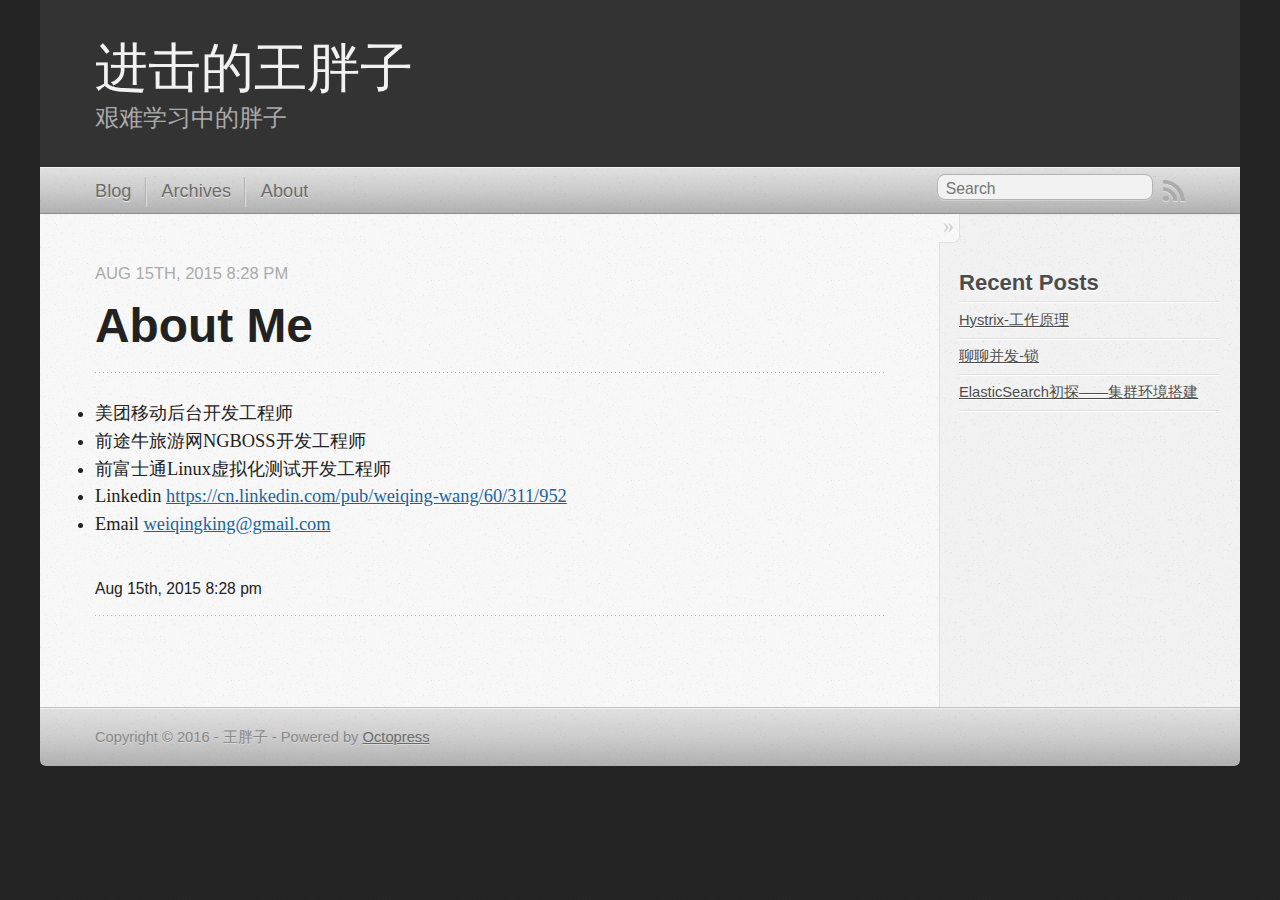
<file: about-me/index.html>
<!DOCTYPE html>
<!--[if IEMobile 7 ]><html class="no-js iem7"><![endif]-->
<!--[if lt IE 9]><html class="no-js lte-ie8"><![endif]-->
<!--[if (gt IE 8)|(gt IEMobile 7)|!(IEMobile)|!(IE)]><!--><html class="no-js" lang="en"><!--<![endif]-->
<head>
  <meta charset="utf-8">
  <title>About Me - 进击的王胖子</title>
  <meta name="author" content="王胖子">

  
  <meta name="description" content="About Me Aug 15th, 2015 8:28 pm 美团移动后台开发工程师
前途牛旅游网NGBOSS开发工程师
前富士通Linux虚拟化测试开发工程师
Linkedin https://cn.linkedin.com/pub/weiqing-wang/60/311/952
Email &hellip;">
  

  <!-- http://t.co/dKP3o1e -->
  <meta name="HandheldFriendly" content="True">
  <meta name="MobileOptimized" content="320">
  <meta name="viewport" content="width=device-width, initial-scale=1">

  
  <link rel="canonical" href="http://wangweiqing.github.io/about-me/">
  <link href="/favicon.png" rel="icon">
  <link href="/stylesheets/screen.css" media="screen, projection" rel="stylesheet" type="text/css">
  <link href="/atom.xml" rel="alternate" title="进击的王胖子" type="application/atom+xml">
  <script src="/javascripts/modernizr-2.0.js"></script>
  <!-- <script src="//ajax.googleapis.com/ajax/libs/jquery/1.9.1/jquery.min.js"></script> -->
  <script src="http://cdn.staticfile.org/jquery/1.9.1/jquery.min.js"></script>
  <script>!window.jQuery && document.write(unescape('%3Cscript src="/javascripts/libs/jquery.min.js"%3E%3C/script%3E'))</script>
  <script src="/javascripts/octopress.js" type="text/javascript"></script>
  <!--Fonts from Google"s Web font directory at http://google.com/webfonts -->
<!-- <link href="//fonts.googleapis.com/css?family=PT+Serif:regular,italic,bold,bolditalic" rel="stylesheet" type="text/css"> -->
<!-- <link href="//fonts.googleapis.com/css?family=PT+Sans:regular,italic,bold,bolditalic" rel="stylesheet" type="text/css"> -->

  

</head>

<body   >
  <header role="banner"><hgroup>
  <h1><a href="/">进击的王胖子</a></h1>
  
    <h2>艰难学习中的胖子</h2>
  
</hgroup>

</header>
  <nav role="navigation"><ul class="subscription" data-subscription="rss">
  <li><a href="/atom.xml" rel="subscribe-rss" title="subscribe via RSS">RSS</a></li>
  
</ul>
  
<form action="https://www.google.com/search" method="get">
  <fieldset role="search">
    <input type="hidden" name="sitesearch" value="wangweiqing.github.io">
    <input class="search" type="text" name="q" results="0" placeholder="Search"/>
  </fieldset>
</form>
  
<ul class="main-navigation">
  <li><a href="/">Blog</a></li>
  <li><a href="/blog/archives">Archives</a></li>
  <li><a href="/about-me">About</a></li>
</ul>

</nav>
  <div id="main">
    <div id="content">
      <div>
<article role="article">
  
  <header>
    <h1 class="entry-title">About Me</h1>
    <p class="meta">




<time class='entry-date' datetime='2015-08-15T20:28:00+08:00'><span class='date'><span class='date-month'>Aug</span> <span class='date-day'>15</span><span class='date-suffix'>th</span>, <span class='date-year'>2015</span></span> <span class='time'>8:28 pm</span></time></p>
  </header>
  
  <ul>
<li>美团移动后台开发工程师</li>
<li>前途牛旅游网NGBOSS开发工程师</li>
<li>前富士通Linux虚拟化测试开发工程师</li>
<li>Linkedin <a href="https://cn.linkedin.com/pub/weiqing-wang/60/311/952">https://cn.linkedin.com/pub/weiqing-wang/60/311/952</a></li>
<li>Email <a href="&#109;&#x61;&#105;&#108;&#x74;&#111;&#58;&#119;&#x65;&#105;&#113;&#105;&#110;&#103;&#107;&#x69;&#x6e;&#103;&#x40;&#103;&#x6d;&#97;&#105;&#108;&#x2e;&#x63;&#x6f;&#x6d;">&#x77;&#101;&#x69;&#x71;&#x69;&#x6e;&#x67;&#107;&#x69;&#110;&#x67;&#x40;&#103;&#x6d;&#x61;&#105;&#x6c;&#x2e;&#x63;&#111;&#x6d;</a></li>
</ul>


  
    <footer>
      <p class="meta">
        
        




<time class='entry-date' datetime='2015-08-15T20:28:00+08:00'><span class='date'><span class='date-month'>Aug</span> <span class='date-day'>15</span><span class='date-suffix'>th</span>, <span class='date-year'>2015</span></span> <span class='time'>8:28 pm</span></time>
        
      </p>
      
        <div class="sharing">
  
  
  
</div>

      
    </footer>
  
</article>

</div>

<aside class="sidebar">
  
    <section>
  <h1>Recent Posts</h1>
  <ul id="recent_posts">
    
      <li class="post">
        <a href="/blog/2016/06/20/hystrix-gong-zuo-yuan-li/">Hystrix-工作原理</a>
      </li>
    
      <li class="post">
        <a href="/blog/2016/05/09/liao-liao-bing-fa-suo/">聊聊并发-锁</a>
      </li>
    
      <li class="post">
        <a href="/blog/2015/12/13/elasticsearchchu-tan-ji-qun-huan-jing-da-jian/">ElasticSearch初探——集群环境搭建</a>
      </li>
    
  </ul>
</section>





  
</aside>


    </div>
  </div>
  <footer role="contentinfo"><p>
  Copyright &copy; 2016 - 王胖子 -
  <span class="credit">Powered by <a href="http://octopress.org">Octopress</a></span>
</p>

</footer>
  











</body>
</html>
</file>
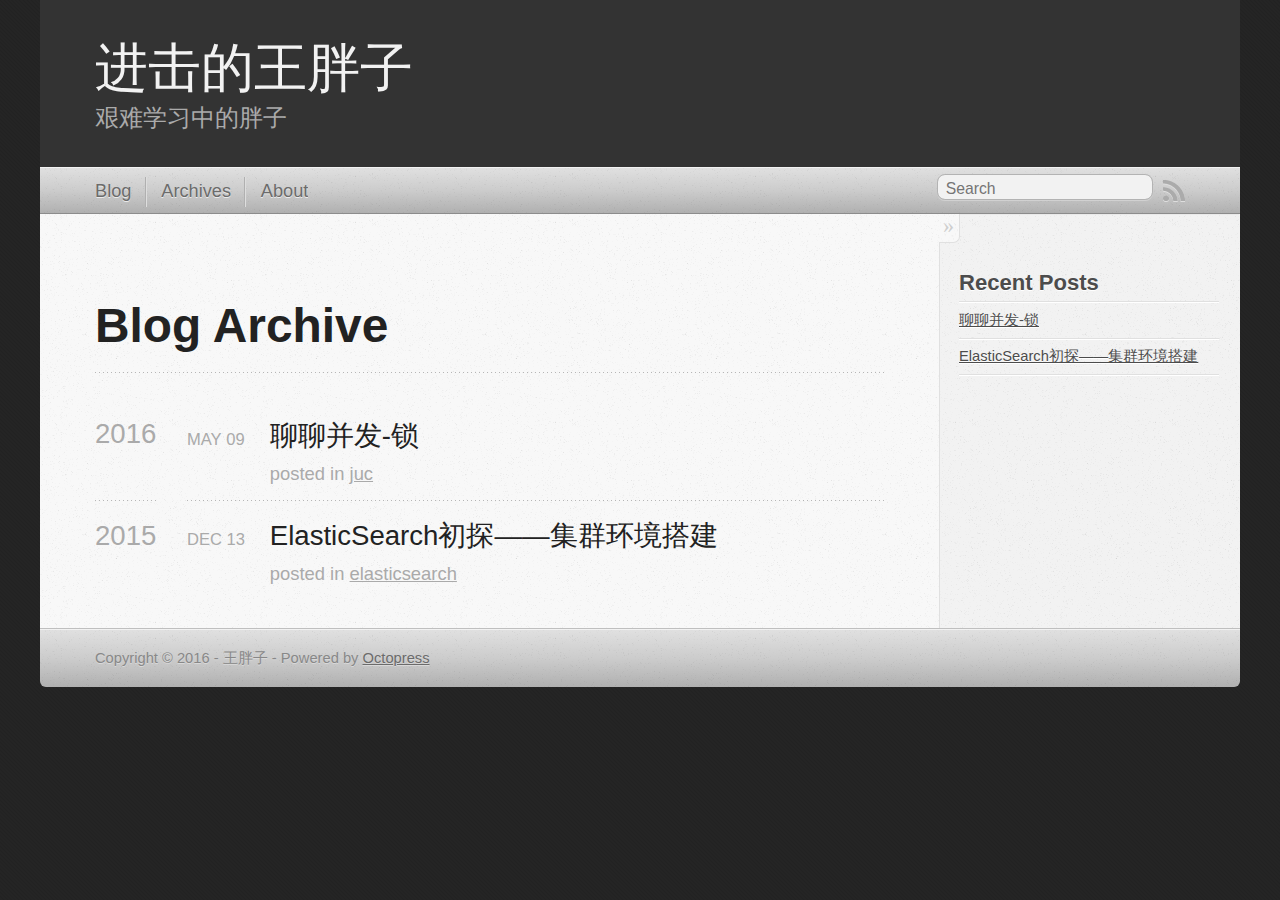
<file: blog/archives/index.html>
<!DOCTYPE html>
<!--[if IEMobile 7 ]><html class="no-js iem7"><![endif]-->
<!--[if lt IE 9]><html class="no-js lte-ie8"><![endif]-->
<!--[if (gt IE 8)|(gt IEMobile 7)|!(IEMobile)|!(IE)]><!--><html class="no-js" lang="en"><!--<![endif]-->
<head>
  <meta charset="utf-8">
  <title>Blog Archive - 进击的王胖子</title>
  <meta name="author" content="王胖子">

  
  <meta name="description" content="Blog Archive 2016 聊聊并发-锁
May 09 2016 posted in juc 2015 ElasticSearch初探——集群环境搭建
Dec 13 2015 posted in elasticsearch Recent Posts 聊聊并发-锁 &hellip;">
  

  <!-- http://t.co/dKP3o1e -->
  <meta name="HandheldFriendly" content="True">
  <meta name="MobileOptimized" content="320">
  <meta name="viewport" content="width=device-width, initial-scale=1">

  
  <link rel="canonical" href="http://wangweiqing.github.io/blog/archives/">
  <link href="/favicon.png" rel="icon">
  <link href="/stylesheets/screen.css" media="screen, projection" rel="stylesheet" type="text/css">
  <link href="/atom.xml" rel="alternate" title="进击的王胖子" type="application/atom+xml">
  <script src="/javascripts/modernizr-2.0.js"></script>
  <!-- <script src="//ajax.googleapis.com/ajax/libs/jquery/1.9.1/jquery.min.js"></script> -->
  <script src="http://cdn.staticfile.org/jquery/1.9.1/jquery.min.js"></script>
  <script>!window.jQuery && document.write(unescape('%3Cscript src="/javascripts/libs/jquery.min.js"%3E%3C/script%3E'))</script>
  <script src="/javascripts/octopress.js" type="text/javascript"></script>
  <!--Fonts from Google"s Web font directory at http://google.com/webfonts -->
<!-- <link href="//fonts.googleapis.com/css?family=PT+Serif:regular,italic,bold,bolditalic" rel="stylesheet" type="text/css"> -->
<!-- <link href="//fonts.googleapis.com/css?family=PT+Sans:regular,italic,bold,bolditalic" rel="stylesheet" type="text/css"> -->

  

</head>

<body   >
  <header role="banner"><hgroup>
  <h1><a href="/">进击的王胖子</a></h1>
  
    <h2>艰难学习中的胖子</h2>
  
</hgroup>

</header>
  <nav role="navigation"><ul class="subscription" data-subscription="rss">
  <li><a href="/atom.xml" rel="subscribe-rss" title="subscribe via RSS">RSS</a></li>
  
</ul>
  
<form action="https://www.google.com/search" method="get">
  <fieldset role="search">
    <input type="hidden" name="sitesearch" value="wangweiqing.github.io">
    <input class="search" type="text" name="q" results="0" placeholder="Search"/>
  </fieldset>
</form>
  
<ul class="main-navigation">
  <li><a href="/">Blog</a></li>
  <li><a href="/blog/archives">Archives</a></li>
  <li><a href="/about-me">About</a></li>
</ul>

</nav>
  <div id="main">
    <div id="content">
      <div>
<article role="article">
  
  <header>
    <h1 class="entry-title">Blog Archive</h1>
    
  </header>
  
  <div id="blog-archives">



  
  <h2>2016</h2>

<article>
  
<h1><a href="/blog/2016/05/09/liao-liao-bing-fa-suo/">聊聊并发-锁</a></h1>
<time datetime="2016-05-09T21:48:19+08:00" pubdate><span class='month'>May</span> <span class='day'>09</span> <span class='year'>2016</span></time>

<footer>
  <span class="categories">posted in <a class='category' href='/blog/categories/juc/'>juc</a></span>
</footer>


</article>



  
  <h2>2015</h2>

<article>
  
<h1><a href="/blog/2015/12/13/elasticsearchchu-tan-ji-qun-huan-jing-da-jian/">ElasticSearch初探——集群环境搭建</a></h1>
<time datetime="2015-12-13T01:26:25+08:00" pubdate><span class='month'>Dec</span> <span class='day'>13</span> <span class='year'>2015</span></time>

<footer>
  <span class="categories">posted in <a class='category' href='/blog/categories/elasticsearch/'>elasticsearch</a></span>
</footer>


</article>

</div>

  
</article>

</div>

<aside class="sidebar">
  
    <section>
  <h1>Recent Posts</h1>
  <ul id="recent_posts">
    
      <li class="post">
        <a href="/blog/2016/05/09/liao-liao-bing-fa-suo/">聊聊并发-锁</a>
      </li>
    
      <li class="post">
        <a href="/blog/2015/12/13/elasticsearchchu-tan-ji-qun-huan-jing-da-jian/">ElasticSearch初探——集群环境搭建</a>
      </li>
    
  </ul>
</section>





  
</aside>


    </div>
  </div>
  <footer role="contentinfo"><p>
  Copyright &copy; 2016 - 王胖子 -
  <span class="credit">Powered by <a href="http://octopress.org">Octopress</a></span>
</p>

</footer>
  











</body>
</html>
</file>
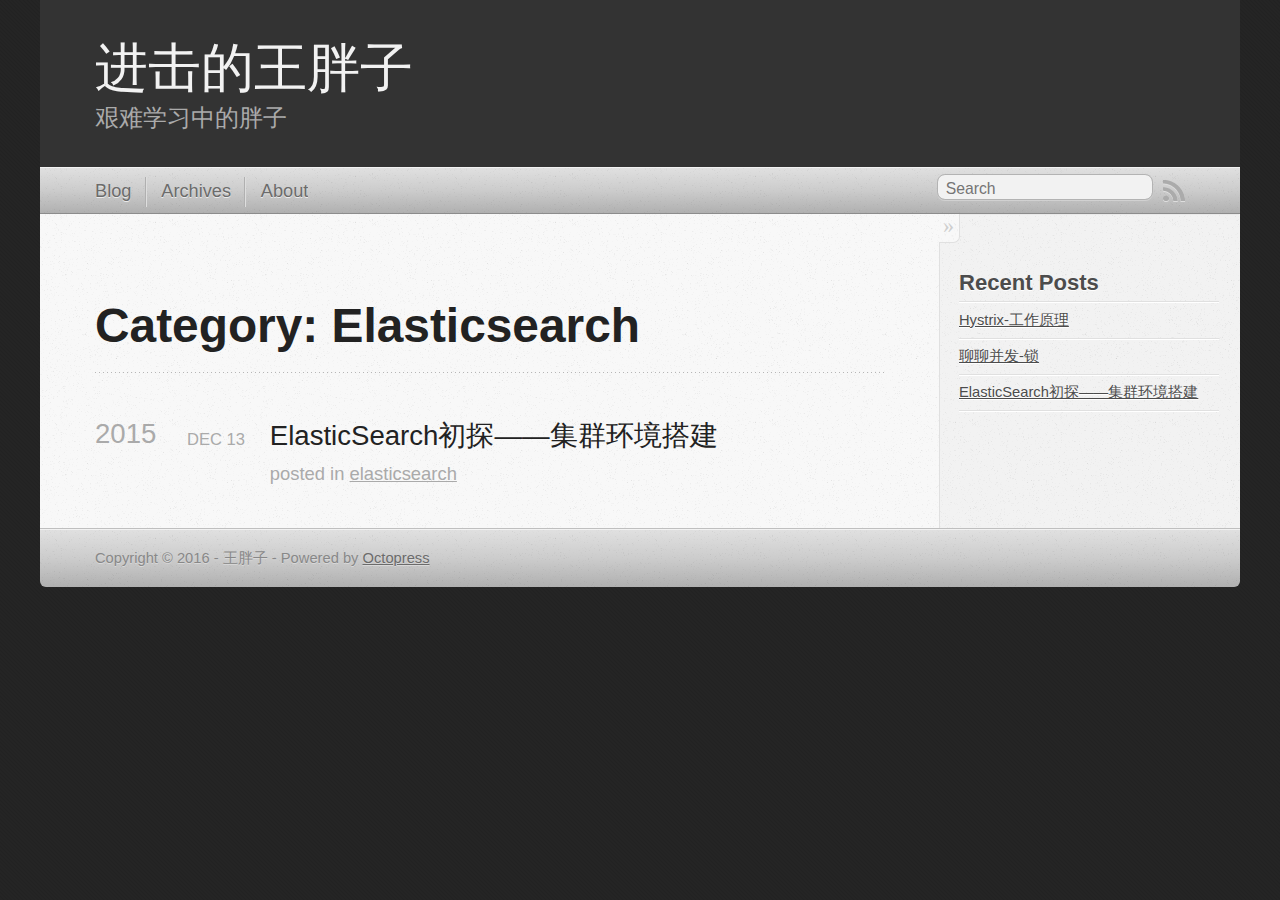
<file: blog/categories/elasticsearch/index.html>
<!DOCTYPE html>
<!--[if IEMobile 7 ]><html class="no-js iem7"><![endif]-->
<!--[if lt IE 9]><html class="no-js lte-ie8"><![endif]-->
<!--[if (gt IE 8)|(gt IEMobile 7)|!(IEMobile)|!(IE)]><!--><html class="no-js" lang="en"><!--<![endif]-->
<head>
  <meta charset="utf-8">
  <title>Category: Elasticsearch - 进击的王胖子</title>
  <meta name="author" content="王胖子">

  
  <meta name="description" content="Category: elasticsearch">
  

  <!-- http://t.co/dKP3o1e -->
  <meta name="HandheldFriendly" content="True">
  <meta name="MobileOptimized" content="320">
  <meta name="viewport" content="width=device-width, initial-scale=1">

  
  <link rel="canonical" href="http://wangweiqing.github.io/blog/categories/elasticsearch/">
  <link href="/favicon.png" rel="icon">
  <link href="/stylesheets/screen.css" media="screen, projection" rel="stylesheet" type="text/css">
  <link href="/atom.xml" rel="alternate" title="进击的王胖子" type="application/atom+xml">
  <script src="/javascripts/modernizr-2.0.js"></script>
  <!-- <script src="//ajax.googleapis.com/ajax/libs/jquery/1.9.1/jquery.min.js"></script> -->
  <script src="http://cdn.staticfile.org/jquery/1.9.1/jquery.min.js"></script>
  <script>!window.jQuery && document.write(unescape('%3Cscript src="/javascripts/libs/jquery.min.js"%3E%3C/script%3E'))</script>
  <script src="/javascripts/octopress.js" type="text/javascript"></script>
  <!--Fonts from Google"s Web font directory at http://google.com/webfonts -->
<!-- <link href="//fonts.googleapis.com/css?family=PT+Serif:regular,italic,bold,bolditalic" rel="stylesheet" type="text/css"> -->
<!-- <link href="//fonts.googleapis.com/css?family=PT+Sans:regular,italic,bold,bolditalic" rel="stylesheet" type="text/css"> -->

  

</head>

<body   >
  <header role="banner"><hgroup>
  <h1><a href="/">进击的王胖子</a></h1>
  
    <h2>艰难学习中的胖子</h2>
  
</hgroup>

</header>
  <nav role="navigation"><ul class="subscription" data-subscription="rss">
  <li><a href="/atom.xml" rel="subscribe-rss" title="subscribe via RSS">RSS</a></li>
  
</ul>
  
<form action="https://www.google.com/search" method="get">
  <fieldset role="search">
    <input type="hidden" name="sitesearch" value="wangweiqing.github.io">
    <input class="search" type="text" name="q" results="0" placeholder="Search"/>
  </fieldset>
</form>
  
<ul class="main-navigation">
  <li><a href="/">Blog</a></li>
  <li><a href="/blog/archives">Archives</a></li>
  <li><a href="/about-me">About</a></li>
</ul>

</nav>
  <div id="main">
    <div id="content">
      <div>
<article role="article">
  
  <header>
    <h1 class="entry-title">Category: Elasticsearch</h1>
    
  </header>
  
  <div id="blog-archives" class="category">



  
  <h2>2015</h2>

<article>
  
<h1><a href="/blog/2015/12/13/elasticsearchchu-tan-ji-qun-huan-jing-da-jian/">ElasticSearch初探——集群环境搭建</a></h1>
<time datetime="2015-12-13T01:26:25+08:00" pubdate><span class='month'>Dec</span> <span class='day'>13</span> <span class='year'>2015</span></time>

<footer>
  <span class="categories">posted in <a class='category' href='/blog/categories/elasticsearch/'>elasticsearch</a></span>
</footer>


</article>

</div>

  
</article>

</div>

<aside class="sidebar">
  
    <section>
  <h1>Recent Posts</h1>
  <ul id="recent_posts">
    
      <li class="post">
        <a href="/blog/2016/06/20/hystrix-gong-zuo-yuan-li/">Hystrix-工作原理</a>
      </li>
    
      <li class="post">
        <a href="/blog/2016/05/09/liao-liao-bing-fa-suo/">聊聊并发-锁</a>
      </li>
    
      <li class="post">
        <a href="/blog/2015/12/13/elasticsearchchu-tan-ji-qun-huan-jing-da-jian/">ElasticSearch初探——集群环境搭建</a>
      </li>
    
  </ul>
</section>





  
</aside>


    </div>
  </div>
  <footer role="contentinfo"><p>
  Copyright &copy; 2016 - 王胖子 -
  <span class="credit">Powered by <a href="http://octopress.org">Octopress</a></span>
</p>

</footer>
  











</body>
</html>
</file>
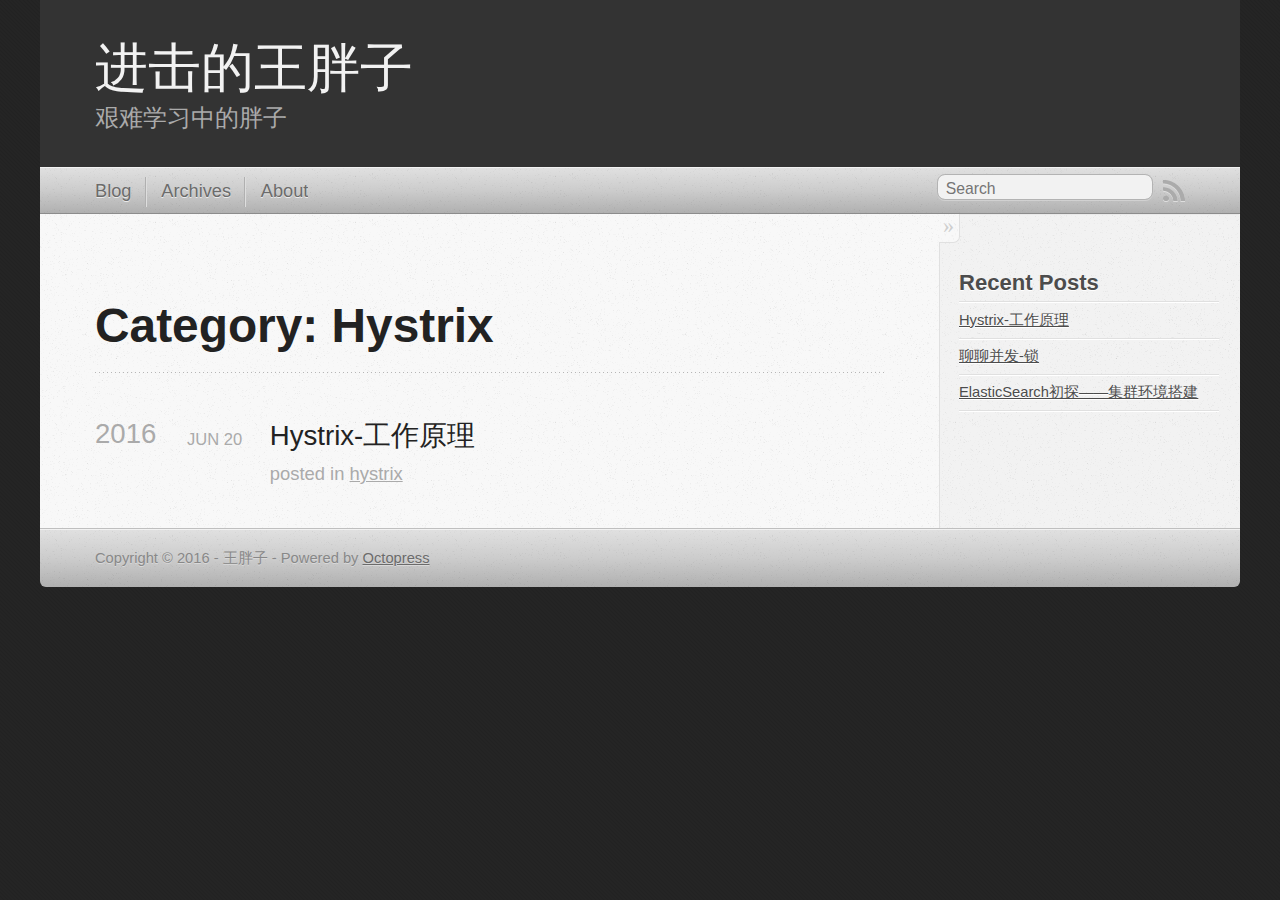
<file: blog/categories/hystrix/index.html>
<!DOCTYPE html>
<!--[if IEMobile 7 ]><html class="no-js iem7"><![endif]-->
<!--[if lt IE 9]><html class="no-js lte-ie8"><![endif]-->
<!--[if (gt IE 8)|(gt IEMobile 7)|!(IEMobile)|!(IE)]><!--><html class="no-js" lang="en"><!--<![endif]-->
<head>
  <meta charset="utf-8">
  <title>Category: Hystrix - 进击的王胖子</title>
  <meta name="author" content="王胖子">

  
  <meta name="description" content="Category: hystrix">
  

  <!-- http://t.co/dKP3o1e -->
  <meta name="HandheldFriendly" content="True">
  <meta name="MobileOptimized" content="320">
  <meta name="viewport" content="width=device-width, initial-scale=1">

  
  <link rel="canonical" href="http://wangweiqing.github.io/blog/categories/hystrix/">
  <link href="/favicon.png" rel="icon">
  <link href="/stylesheets/screen.css" media="screen, projection" rel="stylesheet" type="text/css">
  <link href="/atom.xml" rel="alternate" title="进击的王胖子" type="application/atom+xml">
  <script src="/javascripts/modernizr-2.0.js"></script>
  <!-- <script src="//ajax.googleapis.com/ajax/libs/jquery/1.9.1/jquery.min.js"></script> -->
  <script src="http://cdn.staticfile.org/jquery/1.9.1/jquery.min.js"></script>
  <script>!window.jQuery && document.write(unescape('%3Cscript src="/javascripts/libs/jquery.min.js"%3E%3C/script%3E'))</script>
  <script src="/javascripts/octopress.js" type="text/javascript"></script>
  <!--Fonts from Google"s Web font directory at http://google.com/webfonts -->
<!-- <link href="//fonts.googleapis.com/css?family=PT+Serif:regular,italic,bold,bolditalic" rel="stylesheet" type="text/css"> -->
<!-- <link href="//fonts.googleapis.com/css?family=PT+Sans:regular,italic,bold,bolditalic" rel="stylesheet" type="text/css"> -->

  

</head>

<body   >
  <header role="banner"><hgroup>
  <h1><a href="/">进击的王胖子</a></h1>
  
    <h2>艰难学习中的胖子</h2>
  
</hgroup>

</header>
  <nav role="navigation"><ul class="subscription" data-subscription="rss">
  <li><a href="/atom.xml" rel="subscribe-rss" title="subscribe via RSS">RSS</a></li>
  
</ul>
  
<form action="https://www.google.com/search" method="get">
  <fieldset role="search">
    <input type="hidden" name="sitesearch" value="wangweiqing.github.io">
    <input class="search" type="text" name="q" results="0" placeholder="Search"/>
  </fieldset>
</form>
  
<ul class="main-navigation">
  <li><a href="/">Blog</a></li>
  <li><a href="/blog/archives">Archives</a></li>
  <li><a href="/about-me">About</a></li>
</ul>

</nav>
  <div id="main">
    <div id="content">
      <div>
<article role="article">
  
  <header>
    <h1 class="entry-title">Category: Hystrix</h1>
    
  </header>
  
  <div id="blog-archives" class="category">



  
  <h2>2016</h2>

<article>
  
<h1><a href="/blog/2016/06/20/hystrix-gong-zuo-yuan-li/">Hystrix-工作原理</a></h1>
<time datetime="2016-06-20T22:12:40+08:00" pubdate><span class='month'>Jun</span> <span class='day'>20</span> <span class='year'>2016</span></time>

<footer>
  <span class="categories">posted in <a class='category' href='/blog/categories/hystrix/'>hystrix</a></span>
</footer>


</article>

</div>

  
</article>

</div>

<aside class="sidebar">
  
    <section>
  <h1>Recent Posts</h1>
  <ul id="recent_posts">
    
      <li class="post">
        <a href="/blog/2016/06/20/hystrix-gong-zuo-yuan-li/">Hystrix-工作原理</a>
      </li>
    
      <li class="post">
        <a href="/blog/2016/05/09/liao-liao-bing-fa-suo/">聊聊并发-锁</a>
      </li>
    
      <li class="post">
        <a href="/blog/2015/12/13/elasticsearchchu-tan-ji-qun-huan-jing-da-jian/">ElasticSearch初探——集群环境搭建</a>
      </li>
    
  </ul>
</section>





  
</aside>


    </div>
  </div>
  <footer role="contentinfo"><p>
  Copyright &copy; 2016 - 王胖子 -
  <span class="credit">Powered by <a href="http://octopress.org">Octopress</a></span>
</p>

</footer>
  











</body>
</html>
</file>
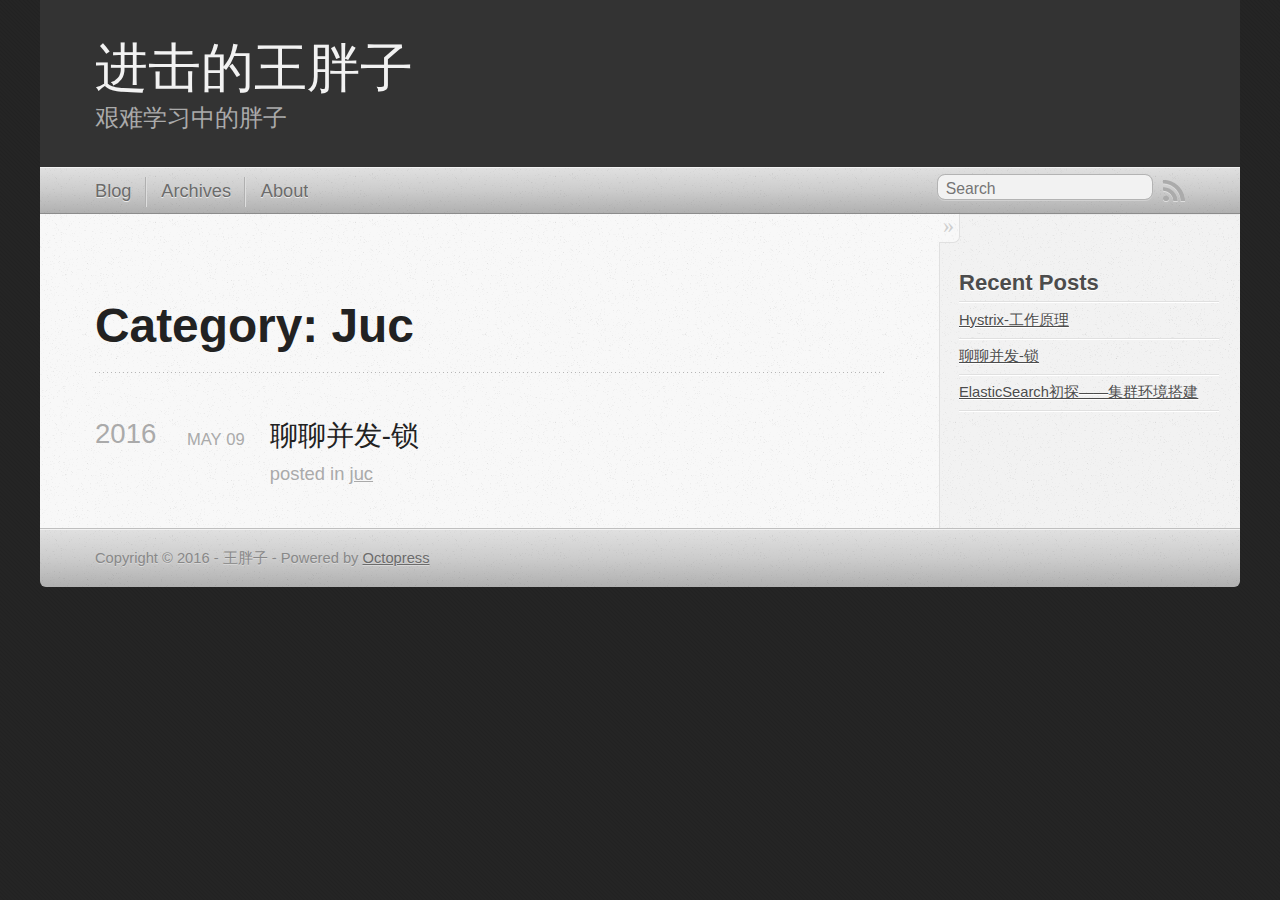
<file: blog/categories/juc/index.html>
<!DOCTYPE html>
<!--[if IEMobile 7 ]><html class="no-js iem7"><![endif]-->
<!--[if lt IE 9]><html class="no-js lte-ie8"><![endif]-->
<!--[if (gt IE 8)|(gt IEMobile 7)|!(IEMobile)|!(IE)]><!--><html class="no-js" lang="en"><!--<![endif]-->
<head>
  <meta charset="utf-8">
  <title>Category: Juc - 进击的王胖子</title>
  <meta name="author" content="王胖子">

  
  <meta name="description" content="Category: juc">
  

  <!-- http://t.co/dKP3o1e -->
  <meta name="HandheldFriendly" content="True">
  <meta name="MobileOptimized" content="320">
  <meta name="viewport" content="width=device-width, initial-scale=1">

  
  <link rel="canonical" href="http://wangweiqing.github.io/blog/categories/juc/">
  <link href="/favicon.png" rel="icon">
  <link href="/stylesheets/screen.css" media="screen, projection" rel="stylesheet" type="text/css">
  <link href="/atom.xml" rel="alternate" title="进击的王胖子" type="application/atom+xml">
  <script src="/javascripts/modernizr-2.0.js"></script>
  <!-- <script src="//ajax.googleapis.com/ajax/libs/jquery/1.9.1/jquery.min.js"></script> -->
  <script src="http://cdn.staticfile.org/jquery/1.9.1/jquery.min.js"></script>
  <script>!window.jQuery && document.write(unescape('%3Cscript src="/javascripts/libs/jquery.min.js"%3E%3C/script%3E'))</script>
  <script src="/javascripts/octopress.js" type="text/javascript"></script>
  <!--Fonts from Google"s Web font directory at http://google.com/webfonts -->
<!-- <link href="//fonts.googleapis.com/css?family=PT+Serif:regular,italic,bold,bolditalic" rel="stylesheet" type="text/css"> -->
<!-- <link href="//fonts.googleapis.com/css?family=PT+Sans:regular,italic,bold,bolditalic" rel="stylesheet" type="text/css"> -->

  

</head>

<body   >
  <header role="banner"><hgroup>
  <h1><a href="/">进击的王胖子</a></h1>
  
    <h2>艰难学习中的胖子</h2>
  
</hgroup>

</header>
  <nav role="navigation"><ul class="subscription" data-subscription="rss">
  <li><a href="/atom.xml" rel="subscribe-rss" title="subscribe via RSS">RSS</a></li>
  
</ul>
  
<form action="https://www.google.com/search" method="get">
  <fieldset role="search">
    <input type="hidden" name="sitesearch" value="wangweiqing.github.io">
    <input class="search" type="text" name="q" results="0" placeholder="Search"/>
  </fieldset>
</form>
  
<ul class="main-navigation">
  <li><a href="/">Blog</a></li>
  <li><a href="/blog/archives">Archives</a></li>
  <li><a href="/about-me">About</a></li>
</ul>

</nav>
  <div id="main">
    <div id="content">
      <div>
<article role="article">
  
  <header>
    <h1 class="entry-title">Category: Juc</h1>
    
  </header>
  
  <div id="blog-archives" class="category">



  
  <h2>2016</h2>

<article>
  
<h1><a href="/blog/2016/05/09/liao-liao-bing-fa-suo/">聊聊并发-锁</a></h1>
<time datetime="2016-05-09T21:48:19+08:00" pubdate><span class='month'>May</span> <span class='day'>09</span> <span class='year'>2016</span></time>

<footer>
  <span class="categories">posted in <a class='category' href='/blog/categories/juc/'>juc</a></span>
</footer>


</article>

</div>

  
</article>

</div>

<aside class="sidebar">
  
    <section>
  <h1>Recent Posts</h1>
  <ul id="recent_posts">
    
      <li class="post">
        <a href="/blog/2016/06/20/hystrix-gong-zuo-yuan-li/">Hystrix-工作原理</a>
      </li>
    
      <li class="post">
        <a href="/blog/2016/05/09/liao-liao-bing-fa-suo/">聊聊并发-锁</a>
      </li>
    
      <li class="post">
        <a href="/blog/2015/12/13/elasticsearchchu-tan-ji-qun-huan-jing-da-jian/">ElasticSearch初探——集群环境搭建</a>
      </li>
    
  </ul>
</section>





  
</aside>


    </div>
  </div>
  <footer role="contentinfo"><p>
  Copyright &copy; 2016 - 王胖子 -
  <span class="credit">Powered by <a href="http://octopress.org">Octopress</a></span>
</p>

</footer>
  











</body>
</html>
</file>
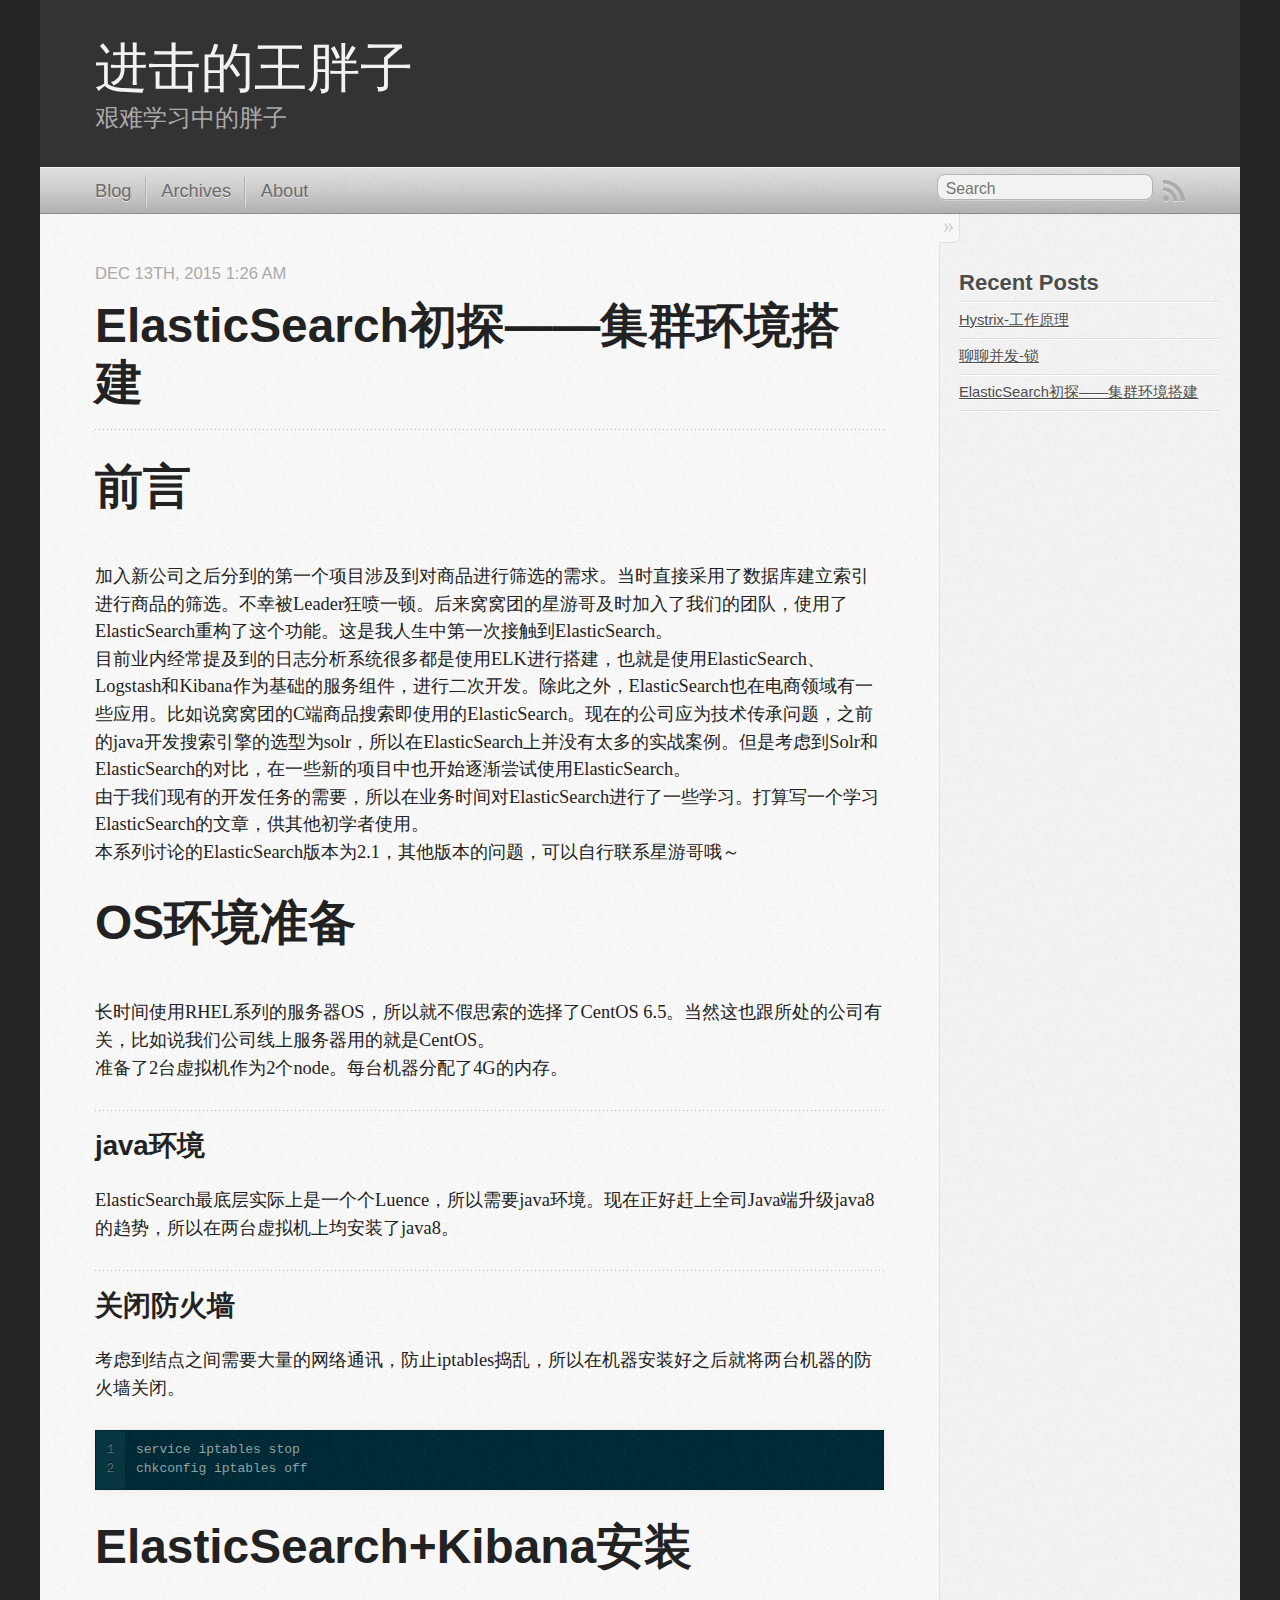
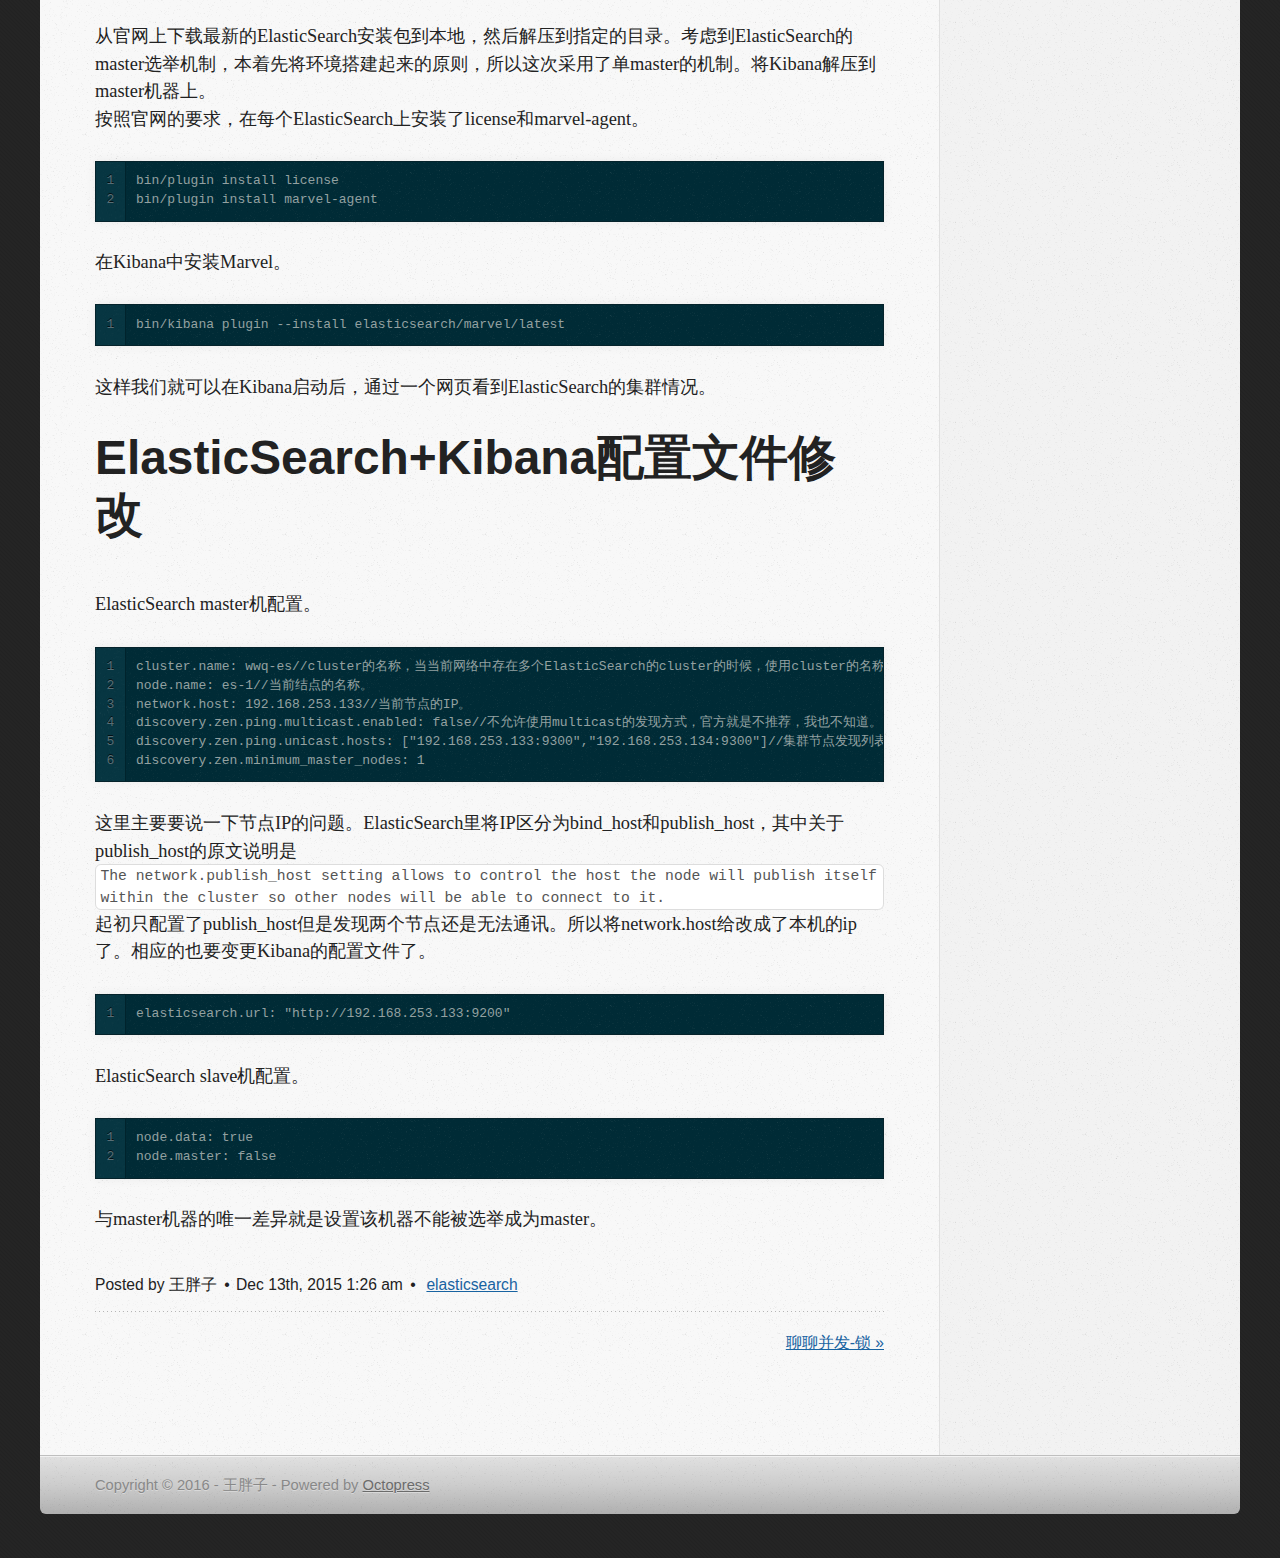
<file: blog/2015/12/13/elasticsearchchu-tan-ji-qun-huan-jing-da-jian/index.html>
<!DOCTYPE html>
<!--[if IEMobile 7 ]><html class="no-js iem7"><![endif]-->
<!--[if lt IE 9]><html class="no-js lte-ie8"><![endif]-->
<!--[if (gt IE 8)|(gt IEMobile 7)|!(IEMobile)|!(IE)]><!--><html class="no-js" lang="en"><!--<![endif]-->
<head>
  <meta charset="utf-8">
  <title>ElasticSearch初探——集群环境搭建 - 进击的王胖子</title>
  <meta name="author" content="王胖子">

  
  <meta name="description" content="前言 加入新公司之后分到的第一个项目涉及到对商品进行筛选的需求。当时直接采用了数据库建立索引进行商品的筛选。不幸被Leader狂喷一顿。后来窝窝团的星游哥及时加入了我们的团队，使用了ElasticSearch重构了这个功能。这是我人生中第一次接触到ElasticSearch。 &hellip;">
  

  <!-- http://t.co/dKP3o1e -->
  <meta name="HandheldFriendly" content="True">
  <meta name="MobileOptimized" content="320">
  <meta name="viewport" content="width=device-width, initial-scale=1">

  
  <link rel="canonical" href="http://wangweiqing.github.io/blog/2015/12/13/elasticsearchchu-tan-ji-qun-huan-jing-da-jian/">
  <link href="/favicon.png" rel="icon">
  <link href="/stylesheets/screen.css" media="screen, projection" rel="stylesheet" type="text/css">
  <link href="/atom.xml" rel="alternate" title="进击的王胖子" type="application/atom+xml">
  <script src="/javascripts/modernizr-2.0.js"></script>
  <!-- <script src="//ajax.googleapis.com/ajax/libs/jquery/1.9.1/jquery.min.js"></script> -->
  <script src="http://cdn.staticfile.org/jquery/1.9.1/jquery.min.js"></script>
  <script>!window.jQuery && document.write(unescape('%3Cscript src="/javascripts/libs/jquery.min.js"%3E%3C/script%3E'))</script>
  <script src="/javascripts/octopress.js" type="text/javascript"></script>
  <!--Fonts from Google"s Web font directory at http://google.com/webfonts -->
<!-- <link href="//fonts.googleapis.com/css?family=PT+Serif:regular,italic,bold,bolditalic" rel="stylesheet" type="text/css"> -->
<!-- <link href="//fonts.googleapis.com/css?family=PT+Sans:regular,italic,bold,bolditalic" rel="stylesheet" type="text/css"> -->

  

</head>

<body   >
  <header role="banner"><hgroup>
  <h1><a href="/">进击的王胖子</a></h1>
  
    <h2>艰难学习中的胖子</h2>
  
</hgroup>

</header>
  <nav role="navigation"><ul class="subscription" data-subscription="rss">
  <li><a href="/atom.xml" rel="subscribe-rss" title="subscribe via RSS">RSS</a></li>
  
</ul>
  
<form action="https://www.google.com/search" method="get">
  <fieldset role="search">
    <input type="hidden" name="sitesearch" value="wangweiqing.github.io">
    <input class="search" type="text" name="q" results="0" placeholder="Search"/>
  </fieldset>
</form>
  
<ul class="main-navigation">
  <li><a href="/">Blog</a></li>
  <li><a href="/blog/archives">Archives</a></li>
  <li><a href="/about-me">About</a></li>
</ul>

</nav>
  <div id="main">
    <div id="content">
      <div>
<article class="hentry" role="article">
  
  <header>
    
      <h1 class="entry-title">ElasticSearch初探——集群环境搭建</h1>
    
    
      <p class="meta">
        




<time class='entry-date' datetime='2015-12-13T01:26:25+08:00'><span class='date'><span class='date-month'>Dec</span> <span class='date-day'>13</span><span class='date-suffix'>th</span>, <span class='date-year'>2015</span></span> <span class='time'>1:26 am</span></time>
        
      </p>
    
  </header>


<div class="entry-content"><h1>前言</h1>

<p>加入新公司之后分到的第一个项目涉及到对商品进行筛选的需求。当时直接采用了数据库建立索引进行商品的筛选。不幸被Leader狂喷一顿。后来窝窝团的星游哥及时加入了我们的团队，使用了ElasticSearch重构了这个功能。这是我人生中第一次接触到ElasticSearch。<br/>
目前业内经常提及到的日志分析系统很多都是使用ELK进行搭建，也就是使用ElasticSearch、Logstash和Kibana作为基础的服务组件，进行二次开发。除此之外，ElasticSearch也在电商领域有一些应用。比如说窝窝团的C端商品搜索即使用的ElasticSearch。现在的公司应为技术传承问题，之前的java开发搜索引擎的选型为solr，所以在ElasticSearch上并没有太多的实战案例。但是考虑到Solr和ElasticSearch的对比，在一些新的项目中也开始逐渐尝试使用ElasticSearch。<br/>
由于我们现有的开发任务的需要，所以在业务时间对ElasticSearch进行了一些学习。打算写一个学习ElasticSearch的文章，供其他初学者使用。<br/>
本系列讨论的ElasticSearch版本为2.1，其他版本的问题，可以自行联系星游哥哦～</p>

<h1>OS环境准备</h1>

<p>长时间使用RHEL系列的服务器OS，所以就不假思索的选择了CentOS 6.5。当然这也跟所处的公司有关，比如说我们公司线上服务器用的就是CentOS。<br/>
准备了2台虚拟机作为2个node。每台机器分配了4G的内存。</p>

<h2>java环境</h2>

<p>ElasticSearch最底层实际上是一个个Luence，所以需要java环境。现在正好赶上全司Java端升级java8的趋势，所以在两台虚拟机上均安装了java8。</p>

<h2>关闭防火墙</h2>

<p>考虑到结点之间需要大量的网络通讯，防止iptables捣乱，所以在机器安装好之后就将两台机器的防火墙关闭。</p>

<figure class='code'><div class="highlight"><table><tr><td class="gutter"><pre class="line-numbers"><span class='line-number'>1</span>
<span class='line-number'>2</span>
</pre></td><td class='code'><pre><code class=''><span class='line'>service iptables stop  
</span><span class='line'>chkconfig iptables off  </span></code></pre></td></tr></table></div></figure>


<h1>ElasticSearch+Kibana安装</h1>

<p>从官网上下载最新的ElasticSearch安装包到本地，然后解压到指定的目录。考虑到ElasticSearch的master选举机制，本着先将环境搭建起来的原则，所以这次采用了单master的机制。将Kibana解压到master机器上。<br/>
按照官网的要求，在每个ElasticSearch上安装了license和marvel-agent。</p>

<figure class='code'><div class="highlight"><table><tr><td class="gutter"><pre class="line-numbers"><span class='line-number'>1</span>
<span class='line-number'>2</span>
</pre></td><td class='code'><pre><code class=''><span class='line'>bin/plugin install license  
</span><span class='line'>bin/plugin install marvel-agent  </span></code></pre></td></tr></table></div></figure>


<p>在Kibana中安装Marvel。</p>

<figure class='code'><div class="highlight"><table><tr><td class="gutter"><pre class="line-numbers"><span class='line-number'>1</span>
</pre></td><td class='code'><pre><code class=''><span class='line'>bin/kibana plugin --install elasticsearch/marvel/latest  </span></code></pre></td></tr></table></div></figure>


<p>这样我们就可以在Kibana启动后，通过一个网页看到ElasticSearch的集群情况。</p>

<h1>ElasticSearch+Kibana配置文件修改</h1>

<p>ElasticSearch master机配置。</p>

<figure class='code'><div class="highlight"><table><tr><td class="gutter"><pre class="line-numbers"><span class='line-number'>1</span>
<span class='line-number'>2</span>
<span class='line-number'>3</span>
<span class='line-number'>4</span>
<span class='line-number'>5</span>
<span class='line-number'>6</span>
</pre></td><td class='code'><pre><code class=''><span class='line'>cluster.name: wwq-es//cluster的名称，当当前网络中存在多个ElasticSearch的cluster的时候，使用cluster的名称作为区分。  
</span><span class='line'>node.name: es-1//当前结点的名称。
</span><span class='line'>network.host: 192.168.253.133//当前节点的IP。
</span><span class='line'>discovery.zen.ping.multicast.enabled: false//不允许使用multicast的发现方式，官方就是不推荐，我也不知道。
</span><span class='line'>discovery.zen.ping.unicast.hosts: ["192.168.253.133:9300","192.168.253.134:9300"]//集群节点发现列表
</span><span class='line'>discovery.zen.minimum_master_nodes: 1</span></code></pre></td></tr></table></div></figure>


<p>这里主要要说一下节点IP的问题。ElasticSearch里将IP区分为bind_host和publish_host，其中关于publish_host的原文说明是<code>The network.publish_host setting allows to control the host the node will publish itself within the cluster so other nodes will be able to connect to it.</code>起初只配置了publish_host但是发现两个节点还是无法通讯。所以将network.host给改成了本机的ip了。相应的也要变更Kibana的配置文件了。</p>

<figure class='code'><div class="highlight"><table><tr><td class="gutter"><pre class="line-numbers"><span class='line-number'>1</span>
</pre></td><td class='code'><pre><code class=''><span class='line'>elasticsearch.url: "http://192.168.253.133:9200"</span></code></pre></td></tr></table></div></figure>


<p>ElasticSearch slave机配置。</p>

<figure class='code'><div class="highlight"><table><tr><td class="gutter"><pre class="line-numbers"><span class='line-number'>1</span>
<span class='line-number'>2</span>
</pre></td><td class='code'><pre><code class=''><span class='line'>node.data: true
</span><span class='line'>node.master: false</span></code></pre></td></tr></table></div></figure>


<p>与master机器的唯一差异就是设置该机器不能被选举成为master。</p>
</div>


  <footer>
    <p class="meta">
      
  

<span class="byline author vcard">Posted by <span class="fn">王胖子</span></span>

      




<time class='entry-date' datetime='2015-12-13T01:26:25+08:00'><span class='date'><span class='date-month'>Dec</span> <span class='date-day'>13</span><span class='date-suffix'>th</span>, <span class='date-year'>2015</span></span> <span class='time'>1:26 am</span></time>
      

<span class="categories">
  
    <a class='category' href='/blog/categories/elasticsearch/'>elasticsearch</a>
  
</span>


    </p>
    
      <div class="sharing">
  
  
  
</div>

    
    <p class="meta">
      
      
        <a class="basic-alignment right" href="/blog/2016/05/09/liao-liao-bing-fa-suo/" title="Next Post: 聊聊并发-锁">聊聊并发-锁 &raquo;</a>
      
    </p>
  </footer>
</article>

</div>

<aside class="sidebar">
  
    <section>
  <h1>Recent Posts</h1>
  <ul id="recent_posts">
    
      <li class="post">
        <a href="/blog/2016/06/20/hystrix-gong-zuo-yuan-li/">Hystrix-工作原理</a>
      </li>
    
      <li class="post">
        <a href="/blog/2016/05/09/liao-liao-bing-fa-suo/">聊聊并发-锁</a>
      </li>
    
      <li class="post">
        <a href="/blog/2015/12/13/elasticsearchchu-tan-ji-qun-huan-jing-da-jian/">ElasticSearch初探——集群环境搭建</a>
      </li>
    
  </ul>
</section>





  
</aside>


    </div>
  </div>
  <footer role="contentinfo"><p>
  Copyright &copy; 2016 - 王胖子 -
  <span class="credit">Powered by <a href="http://octopress.org">Octopress</a></span>
</p>

</footer>
  











</body>
</html>
</file>
<file: stylesheets/screen.css>
html,body,div,span,applet,object,iframe,h1,h2,h3,h4,h5,h6,p,blockquote,pre,a,abbr,acronym,address,big,cite,code,del,dfn,em,img,ins,kbd,q,s,samp,small,strike,strong,sub,sup,tt,var,b,u,i,center,dl,dt,dd,ol,ul,li,fieldset,form,label,legend,table,caption,tbody,tfoot,thead,tr,th,td,article,aside,canvas,details,embed,figure,figcaption,footer,header,hgroup,menu,nav,output,ruby,section,summary,time,mark,audio,video{margin:0;padding:0;border:0;font:inherit;font-size:100%;vertical-align:baseline}html{line-height:1}ol,ul{list-style:none}table{border-collapse:collapse;border-spacing:0}caption,th,td{text-align:left;font-weight:normal;vertical-align:middle}q,blockquote{quotes:none}q:before,q:after,blockquote:before,blockquote:after{content:"";content:none}a img{border:none}article,aside,details,figcaption,figure,footer,header,hgroup,main,menu,nav,section,summary{display:block}a{color:#1863a1}a:visited{color:#751590}a:focus{color:#0181eb}a:hover{color:#0181eb}a:active{color:#01579f}aside.sidebar a{color:#222}aside.sidebar a:focus{color:#0181eb}aside.sidebar a:hover{color:#0181eb}aside.sidebar a:active{color:#01579f}a{-moz-transition:color 0.3s;-o-transition:color 0.3s;-webkit-transition:color 0.3s;transition:color 0.3s}html{background:#252525 url('/images/line-tile.png?1439485987') top left}body>div{background:#f2f2f2 url('/images/noise.png?1439485987') top left;border-bottom:1px solid #bfbfbf}body>div>div{background:#f8f8f8 url('/images/noise.png?1439485987') top left;border-right:1px solid #e0e0e0}.heading,body>header h1,h1,h2,h3,h4,h5,h6{font-family:"PT Serif","Georgia","Helvetica Neue",Arial,sans-serif}.sans,body>header h2,article header p.meta,article>footer,#content .blog-index footer,html .gist .gist-file .gist-meta,#blog-archives a.category,#blog-archives time,aside.sidebar section,body>footer{font-family:"PT Sans","Helvetica Neue",Arial,sans-serif}.serif,body,#content .blog-index a[rel=full-article]{font-family:"PT Serif",Georgia,Times,"Times New Roman",serif}.mono,pre,code,tt,p code,li code{font-family:Menlo,Monaco,"Andale Mono","lucida console","Courier New",monospace}body>header h1{font-size:2.2em;font-family:"PT Serif","Georgia","Helvetica Neue",Arial,sans-serif;font-weight:normal;line-height:1.2em;margin-bottom:0.6667em}body>header h2{font-family:"PT Serif","Georgia","Helvetica Neue",Arial,sans-serif}body{line-height:1.5em;color:#222}h1{font-size:2.2em;line-height:1.2em}@media only screen and (min-width: 992px){body{font-size:1.15em}h1{font-size:2.6em;line-height:1.2em}}h1,h2,h3,h4,h5,h6{text-rendering:optimizelegibility;margin-bottom:1em;font-weight:bold}h2,section h1{font-size:1.5em}h3,section h2,section section h1{font-size:1.3em}h4,section h3,section section h2,section section section h1{font-size:1em}h5,section h4,section section h3{font-size:.9em}h6,section h5,section section h4,section section section h3{font-size:.8em}p,article blockquote,ul,ol{margin-bottom:1.5em}ul{list-style-type:disc}ul ul{list-style-type:circle;margin-bottom:0px}ul ul ul{list-style-type:square;margin-bottom:0px}ol{list-style-type:decimal}ol ol{list-style-type:lower-alpha;margin-bottom:0px}ol ol ol{list-style-type:lower-roman;margin-bottom:0px}ul,ul ul,ul ol,ol,ol ul,ol ol{margin-left:1.3em}ul ul,ul ol,ol ul,ol ol{margin-bottom:0em}strong{font-weight:bold}em{font-style:italic}sup,sub{font-size:0.75em;position:relative;display:inline-block;padding:0 .2em;line-height:.8em}sup{top:-.5em}sub{bottom:-.5em}a[rev='footnote']{font-size:.75em;padding:0 .3em;line-height:1}q{font-style:italic}q:before{content:"\201C"}q:after{content:"\201D"}em,dfn{font-style:italic}strong,dfn{font-weight:bold}del,s{text-decoration:line-through}abbr,acronym{border-bottom:1px dotted;cursor:help}hr{margin-bottom:0.2em}small{font-size:.8em}big{font-size:1.2em}article blockquote{font-style:italic;position:relative;font-size:1.2em;line-height:1.5em;padding-left:1em;border-left:4px solid rgba(170,170,170,0.5)}article blockquote cite{font-style:italic}article blockquote cite a{color:#aaa !important;word-wrap:break-word}article blockquote cite:before{content:'\2014';padding-right:.3em;padding-left:.3em;color:#aaa}@media only screen and (min-width: 992px){article blockquote{padding-left:1.5em;border-left-width:4px}}.pullquote-right:before,.pullquote-left:before{padding:0;border:none;content:attr(data-pullquote);float:right;width:45%;margin:.5em 0 1em 1.5em;position:relative;top:7px;font-size:1.4em;line-height:1.45em}.pullquote-left:before{float:left;margin:.5em 1.5em 1em 0}.force-wrap,article a,aside.sidebar a{white-space:-moz-pre-wrap;white-space:-pre-wrap;white-space:-o-pre-wrap;white-space:pre-wrap;word-wrap:break-word}.group,body>header,body>nav,body>footer,body #content>article,body #content>div>article,body #content>div>section,body div.pagination,aside.sidebar,#main,#content,.sidebar{*zoom:1}.group:after,body>header:after,body>nav:after,body>footer:after,body #content>article:after,body #content>div>article:after,body #content>div>section:after,body div.pagination:after,#main:after,#content:after,.sidebar:after{content:"";display:table;clear:both}body{-webkit-text-size-adjust:none;max-width:1200px;position:relative;margin:0 auto}body>header,body>nav,body>footer,body #content>article,body #content>div>article,body #content>div>section{padding-left:18px;padding-right:18px}@media only screen and (min-width: 480px){body>header,body>nav,body>footer,body #content>article,body #content>div>article,body #content>div>section{padding-left:25px;padding-right:25px}}@media only screen and (min-width: 768px){body>header,body>nav,body>footer,body #content>article,body #content>div>article,body #content>div>section{padding-left:35px;padding-right:35px}}@media only screen and (min-width: 992px){body>header,body>nav,body>footer,body #content>article,body #content>div>article,body #content>div>section{padding-left:55px;padding-right:55px}}body div.pagination{margin-left:18px;margin-right:18px}@media only screen and (min-width: 480px){body div.pagination{margin-left:25px;margin-right:25px}}@media only screen and (min-width: 768px){body div.pagination{margin-left:35px;margin-right:35px}}@media only screen and (min-width: 992px){body div.pagination{margin-left:55px;margin-right:55px}}body>header{font-size:1em;padding-top:1.5em;padding-bottom:1.5em}#content{overflow:hidden}#content>div,#content>article{width:100%}aside.sidebar{float:none;padding:0 18px 1px;background-color:#f7f7f7;border-top:1px solid #e0e0e0}.flex-content,article img,article video,article .flash-video,aside.sidebar img{max-width:100%;height:auto}.basic-alignment.left,article img.left,article video.left,article .left.flash-video,aside.sidebar img.left{float:left;margin-right:1.5em}.basic-alignment.right,article img.right,article video.right,article .right.flash-video,aside.sidebar img.right{float:right;margin-left:1.5em}.basic-alignment.center,article img.center,article video.center,article .center.flash-video,aside.sidebar img.center{display:block;margin:0 auto 1.5em}.basic-alignment.left,article img.left,article video.left,article .left.flash-video,aside.sidebar img.left,.basic-alignment.right,article img.right,article video.right,article .right.flash-video,aside.sidebar img.right{margin-bottom:.8em}.toggle-sidebar,.no-sidebar .toggle-sidebar{display:none}@media only screen and (min-width: 750px){body.sidebar-footer aside.sidebar{float:none;width:auto;clear:left;margin:0;padding:0 35px 1px;background-color:#f7f7f7;border-top:1px solid #eaeaea}body.sidebar-footer aside.sidebar section.odd,body.sidebar-footer aside.sidebar section.even{float:left;width:48%}body.sidebar-footer aside.sidebar section.odd{margin-left:0}body.sidebar-footer aside.sidebar section.even{margin-left:4%}body.sidebar-footer aside.sidebar.thirds section{width:30%;margin-left:5%}body.sidebar-footer aside.sidebar.thirds section.first{margin-left:0;clear:both}}body.sidebar-footer #content{margin-right:0px}body.sidebar-footer .toggle-sidebar{display:none}@media only screen and (min-width: 550px){body>header{font-size:1em}}@media only screen and (min-width: 750px){aside.sidebar{float:none;width:auto;clear:left;margin:0;padding:0 35px 1px;background-color:#f7f7f7;border-top:1px solid #eaeaea}aside.sidebar section.odd,aside.sidebar section.even{float:left;width:48%}aside.sidebar section.odd{margin-left:0}aside.sidebar section.even{margin-left:4%}aside.sidebar.thirds section{width:30%;margin-left:5%}aside.sidebar.thirds section.first{margin-left:0;clear:both}}@media only screen and (min-width: 768px){body{-webkit-text-size-adjust:auto}body>header{font-size:1.2em}#main{padding:0;margin:0 auto}#content{overflow:visible;margin-right:240px;position:relative}.no-sidebar #content{margin-right:0;border-right:0}.collapse-sidebar #content{margin-right:20px}#content>div,#content>article{padding-top:17.5px;padding-bottom:17.5px;float:left}aside.sidebar{width:210px;padding:0 15px 15px;background:none;clear:none;float:left;margin:0 -100% 0 0}aside.sidebar section{width:auto;margin-left:0}aside.sidebar section.odd,aside.sidebar section.even{float:none;width:auto;margin-left:0}.collapse-sidebar aside.sidebar{float:none;width:auto;clear:left;margin:0;padding:0 35px 1px;background-color:#f7f7f7;border-top:1px solid #eaeaea}.collapse-sidebar aside.sidebar section.odd,.collapse-sidebar aside.sidebar section.even{float:left;width:48%}.collapse-sidebar aside.sidebar section.odd{margin-left:0}.collapse-sidebar aside.sidebar section.even{margin-left:4%}.collapse-sidebar aside.sidebar.thirds section{width:30%;margin-left:5%}.collapse-sidebar aside.sidebar.thirds section.first{margin-left:0;clear:both}}@media only screen and (min-width: 992px){body>header{font-size:1.3em}#content{margin-right:300px}#content>div,#content>article{padding-top:27.5px;padding-bottom:27.5px}aside.sidebar{width:260px;padding:1.2em 20px 20px}.collapse-sidebar aside.sidebar{padding-left:55px;padding-right:55px}}@media only screen and (min-width: 768px){ul,ol{margin-left:0}}body>header{background:#333}body>header h1{display:inline-block;margin:0}body>header h1 a,body>header h1 a:visited,body>header h1 a:hover{color:#f2f2f2;text-decoration:none}body>header h2{margin:.2em 0 0;font-size:1em;color:#aaa;font-weight:normal}body>nav{position:relative;background-color:#ccc;background:url('/images/noise.png?1439485987'),url('[data-uri]');background:url('/images/noise.png?1439485987'),-webkit-gradient(linear, 50% 0%, 50% 100%, color-stop(0%, #e0e0e0),color-stop(50%, #cccccc),color-stop(100%, #b0b0b0));background:url('/images/noise.png?1439485987'),-moz-linear-gradient(#e0e0e0,#cccccc,#b0b0b0);background:url('/images/noise.png?1439485987'),-webkit-linear-gradient(#e0e0e0,#cccccc,#b0b0b0);background:url('/images/noise.png?1439485987'),linear-gradient(#e0e0e0,#cccccc,#b0b0b0);border-top:1px solid #f2f2f2;border-bottom:1px solid #8c8c8c;padding-top:.35em;padding-bottom:.35em}body>nav form{-moz-background-clip:padding;-o-background-clip:padding-box;-webkit-background-clip:padding;background-clip:padding-box;margin:0;padding:0}body>nav form .search{padding:.3em .5em 0;font-size:.85em;font-family:"PT Sans","Helvetica Neue",Arial,sans-serif;line-height:1.1em;width:95%;-moz-border-radius:0.5em;-webkit-border-radius:0.5em;border-radius:0.5em;-moz-background-clip:padding;-o-background-clip:padding-box;-webkit-background-clip:padding;background-clip:padding-box;-moz-box-shadow:#d1d1d1 0 1px;-webkit-box-shadow:#d1d1d1 0 1px;box-shadow:#d1d1d1 0 1px;background-color:#f2f2f2;border:1px solid #b3b3b3;color:#888}body>nav form .search:focus{color:#444;border-color:#80b1df;-moz-box-shadow:#80b1df 0 0 4px,#80b1df 0 0 3px inset;-webkit-box-shadow:#80b1df 0 0 4px,#80b1df 0 0 3px inset;box-shadow:#80b1df 0 0 4px,#80b1df 0 0 3px inset;background-color:#fff;outline:none}body>nav fieldset[role=search]{float:right;width:48%}body>nav fieldset.mobile-nav{float:left;width:48%}body>nav fieldset.mobile-nav select{width:100%;font-size:.8em;border:1px solid #888}body>nav ul{display:none}@media only screen and (min-width: 550px){body>nav{font-size:.9em}body>nav ul{margin:0;padding:0;border:0;overflow:hidden;*zoom:1;float:left;display:block;padding-top:.15em}body>nav ul li{list-style-image:none;list-style-type:none;margin-left:0;white-space:nowrap;float:left;padding-left:0;padding-right:0}body>nav ul li:first-child{padding-left:0}body>nav ul li:last-child{padding-right:0}body>nav ul li.last{padding-right:0}body>nav ul.subscription{margin-left:.8em;float:right}body>nav ul.subscription li:last-child a{padding-right:0}body>nav ul li{margin:0}body>nav a{color:#6b6b6b;font-family:"PT Sans","Helvetica Neue",Arial,sans-serif;text-shadow:#ebebeb 0 1px;float:left;text-decoration:none;font-size:1.1em;padding:.1em 0;line-height:1.5em}body>nav a:visited{color:#6b6b6b}body>nav a:hover{color:#2b2b2b}body>nav li+li{border-left:1px solid #b0b0b0;margin-left:.8em}body>nav li+li a{padding-left:.8em;border-left:1px solid #dedede}body>nav form{float:right;text-align:left;padding-left:.8em;width:175px}body>nav form .search{width:93%;font-size:.95em;line-height:1.2em}body>nav ul[data-subscription$=email]+form{width:97px}body>nav ul[data-subscription$=email]+form .search{width:91%}body>nav fieldset.mobile-nav{display:none}body>nav fieldset[role=search]{width:99%}}@media only screen and (min-width: 992px){body>nav form{width:215px}body>nav ul[data-subscription$=email]+form{width:147px}}.no-placeholder body>nav .search{background:#f2f2f2 url('/images/search.png?1439485987') 0.3em 0.25em no-repeat;text-indent:1.3em}@media only screen and (min-width: 550px){.maskImage body>nav ul[data-subscription$=email]+form{width:123px}}@media only screen and (min-width: 992px){.maskImage body>nav ul[data-subscription$=email]+form{width:173px}}.maskImage ul.subscription{position:relative;top:.2em}.maskImage ul.subscription li,.maskImage ul.subscription a{border:0;padding:0}.maskImage a[rel=subscribe-rss]{position:relative;top:0px;text-indent:-999999em;background-color:#dedede;border:0;padding:0}.maskImage a[rel=subscribe-rss],.maskImage a[rel=subscribe-rss]:after{-webkit-mask-image:url('/images/rss.png?1439485987');-moz-mask-image:url('/images/rss.png?1439485987');-ms-mask-image:url('/images/rss.png?1439485987');-o-mask-image:url('/images/rss.png?1439485987');mask-image:url('/images/rss.png?1439485987');-webkit-mask-repeat:no-repeat;-moz-mask-repeat:no-repeat;-ms-mask-repeat:no-repeat;-o-mask-repeat:no-repeat;mask-repeat:no-repeat;width:22px;height:22px}.maskImage a[rel=subscribe-rss]:after{content:"";position:absolute;top:-1px;left:0;background-color:#ababab}.maskImage a[rel=subscribe-rss]:hover:after{background-color:#9e9e9e}.maskImage a[rel=subscribe-email]{position:relative;top:0px;text-indent:-999999em;background-color:#dedede;border:0;padding:0}.maskImage a[rel=subscribe-email],.maskImage a[rel=subscribe-email]:after{-webkit-mask-image:url('/images/email.png?1439485987');-moz-mask-image:url('/images/email.png?1439485987');-ms-mask-image:url('/images/email.png?1439485987');-o-mask-image:url('/images/email.png?1439485987');mask-image:url('/images/email.png?1439485987');-webkit-mask-repeat:no-repeat;-moz-mask-repeat:no-repeat;-ms-mask-repeat:no-repeat;-o-mask-repeat:no-repeat;mask-repeat:no-repeat;width:28px;height:22px}.maskImage a[rel=subscribe-email]:after{content:"";position:absolute;top:-1px;left:0;background-color:#ababab}.maskImage a[rel=subscribe-email]:hover:after{background-color:#9e9e9e}article{padding-top:1em}article header{position:relative;padding-top:2em;padding-bottom:1em;margin-bottom:1em;background:url('[data-uri]') bottom left repeat-x}article header h1{margin:0}article header h1 a{text-decoration:none}article header h1 a:hover{text-decoration:underline}article header p{font-size:.9em;color:#aaa;margin:0}article header p.meta{text-transform:uppercase;position:absolute;top:0}@media only screen and (min-width: 768px){article header{margin-bottom:1.5em;padding-bottom:1em;background:url('[data-uri]') bottom left repeat-x}}article h2{padding-top:0.8em;background:url('[data-uri]') top left repeat-x}.entry-content article h2:first-child,article header+h2{padding-top:0}article h2:first-child,article header+h2{background:none}article .feature{padding-top:.5em;margin-bottom:1em;padding-bottom:1em;background:url('[data-uri]') bottom left repeat-x;font-size:2.0em;font-style:italic;line-height:1.3em}article img,article video,article .flash-video{-moz-border-radius:0.3em;-webkit-border-radius:0.3em;border-radius:0.3em;-moz-box-shadow:rgba(0,0,0,0.15) 0 1px 4px;-webkit-box-shadow:rgba(0,0,0,0.15) 0 1px 4px;box-shadow:rgba(0,0,0,0.15) 0 1px 4px;-moz-box-sizing:border-box;-webkit-box-sizing:border-box;box-sizing:border-box;border:#fff 0.5em solid}article video,article .flash-video{margin:0 auto 1.5em}article video{display:block;width:100%}article .flash-video>div{position:relative;display:block;padding-bottom:56.25%;padding-top:1px;height:0;overflow:hidden}article .flash-video>div iframe,article .flash-video>div object,article .flash-video>div embed{position:absolute;top:0;left:0;width:100%;height:100%}article>footer{padding-bottom:2.5em;margin-top:2em}article>footer p.meta{margin-bottom:.8em;font-size:.85em;clear:both;overflow:hidden}.blog-index article+article{background:url('[data-uri]') top left repeat-x}#content .blog-index{padding-top:0;padding-bottom:0}#content .blog-index article{padding-top:2em}#content .blog-index article header{background:none;padding-bottom:0}#content .blog-index article h1{font-size:2.2em}#content .blog-index article h1 a{color:inherit}#content .blog-index article h1 a:hover{color:#0181eb}#content .blog-index a[rel=full-article]{background:#ebebeb;display:inline-block;padding:.4em .8em;margin-right:.5em;text-decoration:none;color:#666;-moz-transition:background-color 0.5s;-o-transition:background-color 0.5s;-webkit-transition:background-color 0.5s;transition:background-color 0.5s}#content .blog-index a[rel=full-article]:hover{background:#0181eb;text-shadow:none;color:#f8f8f8}#content .blog-index footer{margin-top:1em}.separator,article>footer .byline+time:before,article>footer time+time:before,article>footer .comments:before,article>footer .byline ~ .categories:before{content:"\2022 ";padding:0 .4em 0 .2em;display:inline-block}#content div.pagination{text-align:center;font-size:.95em;position:relative;background:url('[data-uri]') top left repeat-x;padding-top:1.5em;padding-bottom:1.5em}#content div.pagination a{text-decoration:none;color:#aaa}#content div.pagination a.prev{position:absolute;left:0}#content div.pagination a.next{position:absolute;right:0}#content div.pagination a:hover{color:#0181eb}#content div.pagination a[href*=archive]:before,#content div.pagination a[href*=archive]:after{content:'\2014';padding:0 .3em}p.meta+.sharing{padding-top:1em;padding-left:0;background:url('[data-uri]') top left repeat-x}#fb-root{display:none}.highlight,html .gist .gist-file .gist-syntax .gist-highlight{border:1px solid #05232b !important}.highlight table td.code,html .gist .gist-file .gist-syntax .gist-highlight table td.code{width:100%}.highlight .line-numbers,html .gist .gist-file .gist-syntax .highlight .line_numbers{text-align:right;font-size:13px;line-height:1.45em;background:#073642 url('/images/noise.png?1439485987') top left !important;border-right:1px solid #00232c !important;-moz-box-shadow:#083e4b -1px 0 inset;-webkit-box-shadow:#083e4b -1px 0 inset;box-shadow:#083e4b -1px 0 inset;text-shadow:#021014 0 -1px;padding:.8em !important;-moz-border-radius:0;-webkit-border-radius:0;border-radius:0}.highlight .line-numbers span,html .gist .gist-file .gist-syntax .highlight .line_numbers span{color:#586e75 !important}figure.code,.gist-file,pre{-moz-box-shadow:rgba(0,0,0,0.06) 0 0 10px;-webkit-box-shadow:rgba(0,0,0,0.06) 0 0 10px;box-shadow:rgba(0,0,0,0.06) 0 0 10px}figure.code .highlight pre,.gist-file .highlight pre,pre .highlight pre{-moz-box-shadow:none;-webkit-box-shadow:none;box-shadow:none}.gist .highlight *::-moz-selection,figure.code .highlight *::-moz-selection{background:#386774;color:inherit;text-shadow:#002b36 0 1px}.gist .highlight *::-webkit-selection,figure.code .highlight *::-webkit-selection{background:#386774;color:inherit;text-shadow:#002b36 0 1px}.gist .highlight *::selection,figure.code .highlight *::selection{background:#386774;color:inherit;text-shadow:#002b36 0 1px}html .gist .gist-file{margin-bottom:1.8em;position:relative;border:none;padding-top:26px !important}html .gist .gist-file .highlight{margin-bottom:0}html .gist .gist-file .gist-syntax{border-bottom:0 !important;background:none !important}html .gist .gist-file .gist-syntax .gist-highlight{background:#002b36 !important}html .gist .gist-file .gist-syntax .highlight pre{padding:0}html .gist .gist-file .gist-meta{padding:.6em 0.8em;border:1px solid #083e4b !important;color:#586e75;font-size:.7em !important;background:#073642 url('/images/noise.png?1439485987') top left;line-height:1.5em}html .gist .gist-file .gist-meta a{color:#76888b !important;text-decoration:none}html .gist .gist-file .gist-meta a:hover,html .gist .gist-file .gist-meta a:focus{text-decoration:underline}html .gist .gist-file .gist-meta a:hover{color:#93a1a1 !important}html .gist .gist-file .gist-meta a[href*='#file']{position:absolute;top:0;left:0;right:-10px;color:#474747 !important}html .gist .gist-file .gist-meta a[href*='#file']:hover{color:#1863a1 !important}html .gist .gist-file .gist-meta a[href*=raw]{top:.4em}pre{background:#002b36 url('/images/noise.png?1439485987') top left;-moz-border-radius:0.4em;-webkit-border-radius:0.4em;border-radius:0.4em;border:1px solid #05232b;line-height:1.45em;font-size:13px;margin-bottom:2.1em;padding:.8em 1em;color:#93a1a1;overflow:auto}h3.filename+pre{-moz-border-radius-topleft:0px;-webkit-border-top-left-radius:0px;border-top-left-radius:0px;-moz-border-radius-topright:0px;-webkit-border-top-right-radius:0px;border-top-right-radius:0px}p code,li code{display:inline-block;white-space:no-wrap;background:#fff;font-size:.8em;line-height:1.5em;color:#555;border:1px solid #ddd;-moz-border-radius:0.4em;-webkit-border-radius:0.4em;border-radius:0.4em;padding:0 .3em;margin:-1px 0}p pre code,li pre code{font-size:1em !important;background:none;border:none}.pre-code,html .gist .gist-file .gist-syntax .highlight pre,.highlight code{font-family:Menlo,Monaco,"Andale Mono","lucida console","Courier New",monospace !important;overflow:scroll;overflow-y:hidden;display:block;padding:.8em;overflow-x:auto;line-height:1.45em;background:#002b36 url('/images/noise.png?1439485987') top left !important;color:#93a1a1 !important}.pre-code span,html .gist .gist-file .gist-syntax .highlight pre span,.highlight code span{color:#93a1a1 !important}.pre-code span,html .gist .gist-file .gist-syntax .highlight pre span,.highlight code span{font-style:normal !important;font-weight:normal !important}.pre-code .c,html .gist .gist-file .gist-syntax .highlight pre .c,.highlight code .c{color:#586e75 !important;font-style:italic !important}.pre-code .cm,html .gist .gist-file .gist-syntax .highlight pre .cm,.highlight code .cm{color:#586e75 !important;font-style:italic !important}.pre-code .cp,html .gist .gist-file .gist-syntax .highlight pre .cp,.highlight code .cp{color:#586e75 !important;font-style:italic !important}.pre-code .c1,html .gist .gist-file .gist-syntax .highlight pre .c1,.highlight code .c1{color:#586e75 !important;font-style:italic !important}.pre-code .cs,html .gist .gist-file .gist-syntax .highlight pre .cs,.highlight code .cs{color:#586e75 !important;font-weight:bold !important;font-style:italic !important}.pre-code .err,html .gist .gist-file .gist-syntax .highlight pre .err,.highlight code .err{color:#dc322f !important;background:none !important}.pre-code .k,html .gist .gist-file .gist-syntax .highlight pre .k,.highlight code .k{color:#cb4b16 !important}.pre-code .o,html .gist .gist-file .gist-syntax .highlight pre .o,.highlight code .o{color:#93a1a1 !important;font-weight:bold !important}.pre-code .p,html .gist .gist-file .gist-syntax .highlight pre .p,.highlight code .p{color:#93a1a1 !important}.pre-code .ow,html .gist .gist-file .gist-syntax .highlight pre .ow,.highlight code .ow{color:#2aa198 !important;font-weight:bold !important}.pre-code .gd,html .gist .gist-file .gist-syntax .highlight pre .gd,.highlight code .gd{color:#93a1a1 !important;background-color:#372d34 !important;display:inline-block}.pre-code .gd .x,html .gist .gist-file .gist-syntax .highlight pre .gd .x,.highlight code .gd .x{color:#93a1a1 !important;background-color:#4d2d34 !important;display:inline-block}.pre-code .ge,html .gist .gist-file .gist-syntax .highlight pre .ge,.highlight code .ge{color:#93a1a1 !important;font-style:italic !important}.pre-code .gh,html .gist .gist-file .gist-syntax .highlight pre .gh,.highlight code .gh{color:#586e75 !important}.pre-code .gi,html .gist .gist-file .gist-syntax .highlight pre .gi,.highlight code .gi{color:#93a1a1 !important;background-color:#1b412b !important;display:inline-block}.pre-code .gi .x,html .gist .gist-file .gist-syntax .highlight pre .gi .x,.highlight code .gi .x{color:#93a1a1 !important;background-color:#355720 !important;display:inline-block}.pre-code .gs,html .gist .gist-file .gist-syntax .highlight pre .gs,.highlight code .gs{color:#93a1a1 !important;font-weight:bold !important}.pre-code .gu,html .gist .gist-file .gist-syntax .highlight pre .gu,.highlight code .gu{color:#6c71c4 !important}.pre-code .kc,html .gist .gist-file .gist-syntax .highlight pre .kc,.highlight code .kc{color:#859900 !important;font-weight:bold !important}.pre-code .kd,html .gist .gist-file .gist-syntax .highlight pre .kd,.highlight code .kd{color:#268bd2 !important}.pre-code .kp,html .gist .gist-file .gist-syntax .highlight pre .kp,.highlight code .kp{color:#cb4b16 !important;font-weight:bold !important}.pre-code .kr,html .gist .gist-file .gist-syntax .highlight pre .kr,.highlight code .kr{color:#d33682 !important;font-weight:bold !important}.pre-code .kt,html .gist .gist-file .gist-syntax .highlight pre .kt,.highlight code .kt{color:#2aa198 !important}.pre-code .n,html .gist .gist-file .gist-syntax .highlight pre .n,.highlight code .n{color:#268bd2 !important}.pre-code .na,html .gist .gist-file .gist-syntax .highlight pre .na,.highlight code .na{color:#268bd2 !important}.pre-code .nb,html .gist .gist-file .gist-syntax .highlight pre .nb,.highlight code .nb{color:#859900 !important}.pre-code .nc,html .gist .gist-file .gist-syntax .highlight pre .nc,.highlight code .nc{color:#d33682 !important}.pre-code .no,html .gist .gist-file .gist-syntax .highlight pre .no,.highlight code .no{color:#b58900 !important}.pre-code .nl,html .gist .gist-file .gist-syntax .highlight pre .nl,.highlight code .nl{color:#859900 !important}.pre-code .ne,html .gist .gist-file .gist-syntax .highlight pre .ne,.highlight code .ne{color:#268bd2 !important;font-weight:bold !important}.pre-code .nf,html .gist .gist-file .gist-syntax .highlight pre .nf,.highlight code .nf{color:#268bd2 !important;font-weight:bold !important}.pre-code .nn,html .gist .gist-file .gist-syntax .highlight pre .nn,.highlight code .nn{color:#b58900 !important}.pre-code .nt,html .gist .gist-file .gist-syntax .highlight pre .nt,.highlight code .nt{color:#268bd2 !important;font-weight:bold !important}.pre-code .nx,html .gist .gist-file .gist-syntax .highlight pre .nx,.highlight code .nx{color:#b58900 !important}.pre-code .vg,html .gist .gist-file .gist-syntax .highlight pre .vg,.highlight code .vg{color:#268bd2 !important}.pre-code .vi,html .gist .gist-file .gist-syntax .highlight pre .vi,.highlight code .vi{color:#268bd2 !important}.pre-code .nv,html .gist .gist-file .gist-syntax .highlight pre .nv,.highlight code .nv{color:#268bd2 !important}.pre-code .mf,html .gist .gist-file .gist-syntax .highlight pre .mf,.highlight code .mf{color:#2aa198 !important}.pre-code .m,html .gist .gist-file .gist-syntax .highlight pre .m,.highlight code .m{color:#2aa198 !important}.pre-code .mh,html .gist .gist-file .gist-syntax .highlight pre .mh,.highlight code .mh{color:#2aa198 !important}.pre-code .mi,html .gist .gist-file .gist-syntax .highlight pre .mi,.highlight code .mi{color:#2aa198 !important}.pre-code .s,html .gist .gist-file .gist-syntax .highlight pre .s,.highlight code .s{color:#2aa198 !important}.pre-code .sd,html .gist .gist-file .gist-syntax .highlight pre .sd,.highlight code .sd{color:#2aa198 !important}.pre-code .s2,html .gist .gist-file .gist-syntax .highlight pre .s2,.highlight code .s2{color:#2aa198 !important}.pre-code .se,html .gist .gist-file .gist-syntax .highlight pre .se,.highlight code .se{color:#dc322f !important}.pre-code .si,html .gist .gist-file .gist-syntax .highlight pre .si,.highlight code .si{color:#268bd2 !important}.pre-code .sr,html .gist .gist-file .gist-syntax .highlight pre .sr,.highlight code .sr{color:#2aa198 !important}.pre-code .s1,html .gist .gist-file .gist-syntax .highlight pre .s1,.highlight code .s1{color:#2aa198 !important}.pre-code div .gd,html .gist .gist-file .gist-syntax .highlight pre div .gd,.highlight code div .gd,.pre-code div .gd .x,html .gist .gist-file .gist-syntax .highlight pre div .gd .x,.highlight code div .gd .x,.pre-code div .gi,html .gist .gist-file .gist-syntax .highlight pre div .gi,.highlight code div .gi,.pre-code div .gi .x,html .gist .gist-file .gist-syntax .highlight pre div .gi .x,.highlight code div .gi .x{display:inline-block;width:100%}.highlight,.gist-highlight{margin-bottom:1.8em;background:#002b36;overflow-y:hidden;overflow-x:auto}.highlight pre,.gist-highlight pre{background:none;-moz-border-radius:0px;-webkit-border-radius:0px;border-radius:0px;border:none;padding:0;margin-bottom:0}pre::-webkit-scrollbar,.highlight::-webkit-scrollbar,.gist-highlight::-webkit-scrollbar{height:.5em;background:rgba(255,255,255,0.15)}pre::-webkit-scrollbar-thumb:horizontal,.highlight::-webkit-scrollbar-thumb:horizontal,.gist-highlight::-webkit-scrollbar-thumb:horizontal{background:rgba(255,255,255,0.2);-webkit-border-radius:4px;border-radius:4px}.highlight code{background:#000}figure.code{background:none;padding:0;border:0;margin-bottom:1.5em}figure.code pre{margin-bottom:0}figure.code figcaption{position:relative}figure.code .highlight{margin-bottom:0}.code-title,html .gist .gist-file .gist-meta a[href*='#file'],h3.filename,figure.code figcaption{text-align:center;font-size:13px;line-height:2em;text-shadow:#cbcccc 0 1px 0;color:#474747;font-weight:normal;margin-bottom:0;-moz-border-radius-topleft:5px;-webkit-border-top-left-radius:5px;border-top-left-radius:5px;-moz-border-radius-topright:5px;-webkit-border-top-right-radius:5px;border-top-right-radius:5px;font-family:"Helvetica Neue", Arial, "Lucida Grande", "Lucida Sans Unicode", Lucida, sans-serif;background:#aaa url('/images/code_bg.png?1439485987') top repeat-x;border:1px solid #565656;border-top-color:#cbcbcb;border-left-color:#a5a5a5;border-right-color:#a5a5a5;border-bottom:0}.download-source,html .gist .gist-file .gist-meta a[href*=raw],figure.code figcaption a{position:absolute;right:.8em;text-decoration:none;color:#666 !important;z-index:1;font-size:13px;text-shadow:#cbcccc 0 1px 0;padding-left:3em}.download-source:hover,html .gist .gist-file .gist-meta a[href*=raw]:hover,figure.code figcaption a:hover,.download-source:focus,html .gist .gist-file .gist-meta a[href*=raw]:focus,figure.code figcaption a:focus{text-decoration:underline}#archive #content>div,#archive #content>div>article{padding-top:0}#blog-archives{color:#aaa}#blog-archives article{padding:1em 0 1em;position:relative;background:url('[data-uri]') bottom left repeat-x}#blog-archives article:last-child{background:none}#blog-archives article footer{padding:0;margin:0}#blog-archives h1{color:#222;margin-bottom:.3em}#blog-archives h2{display:none}#blog-archives h1{font-size:1.5em}#blog-archives h1 a{text-decoration:none;color:inherit;font-weight:normal;display:inline-block}#blog-archives h1 a:hover,#blog-archives h1 a:focus{text-decoration:underline}#blog-archives h1 a:hover{color:#0181eb}#blog-archives a.category,#blog-archives time{color:#aaa}#blog-archives .entry-content{display:none}#blog-archives time{font-size:.9em;line-height:1.2em}#blog-archives time .month,#blog-archives time .day{display:inline-block}#blog-archives time .month{text-transform:uppercase}#blog-archives p{margin-bottom:1em}#blog-archives a,#blog-archives .entry-content a{color:inherit}#blog-archives a:hover,#blog-archives .entry-content a:hover{color:#0181eb}#blog-archives a:hover{color:#0181eb}@media only screen and (min-width: 550px){#blog-archives article{margin-left:5em}#blog-archives h2{margin-bottom:.3em;font-weight:normal;display:inline-block;position:relative;top:-1px;float:left}#blog-archives h2:first-child{padding-top:.75em}#blog-archives time{position:absolute;text-align:right;left:0em;top:1.8em}#blog-archives .year{display:none}#blog-archives article{padding-left:4.5em;padding-bottom:.7em}#blog-archives a.category{line-height:1.1em}}#content>.category article{margin-left:0;padding-left:6.8em}#content>.category .year{display:inline}.side-shadow-border,aside.sidebar section h1,aside.sidebar li{-moz-box-shadow:#fff 0 1px;-webkit-box-shadow:#fff 0 1px;box-shadow:#fff 0 1px}aside.sidebar{overflow:hidden;color:#4c4c4c;text-shadow:#fff 0 1px}aside.sidebar section{font-size:.8em;line-height:1.4em;margin-bottom:1.5em}aside.sidebar section h1{margin:1.5em 0 0;padding-bottom:.2em;border-bottom:1px solid #e0e0e0}aside.sidebar section h1+p{padding-top:.4em}aside.sidebar img{-moz-border-radius:0.3em;-webkit-border-radius:0.3em;border-radius:0.3em;-moz-box-shadow:rgba(0,0,0,0.15) 0 1px 4px;-webkit-box-shadow:rgba(0,0,0,0.15) 0 1px 4px;box-shadow:rgba(0,0,0,0.15) 0 1px 4px;-moz-box-sizing:border-box;-webkit-box-sizing:border-box;box-sizing:border-box;border:#fff 0.3em solid}aside.sidebar ul{margin-bottom:0.5em;margin-left:0}aside.sidebar li{list-style:none;padding:.5em 0;margin:0;border-bottom:1px solid #e0e0e0}aside.sidebar li p:last-child{margin-bottom:0}aside.sidebar a{color:inherit;-moz-transition:color 0.5s;-o-transition:color 0.5s;-webkit-transition:color 0.5s;transition:color 0.5s}aside.sidebar:hover a{color:#222}aside.sidebar:hover a:hover{color:#0181eb}.aside-alt-link,#pinboard_linkroll .pin-tag{color:#7f7f7f}.aside-alt-link:hover,#pinboard_linkroll .pin-tag:hover{color:#0181eb}@media only screen and (min-width: 768px){.toggle-sidebar{outline:none;position:absolute;right:-10px;top:0;bottom:0;display:inline-block;text-decoration:none;color:#cecece;width:9px;cursor:pointer}.toggle-sidebar:hover{background:#e9e9e9;background:url('[data-uri]');background:-webkit-gradient(linear, 0% 50%, 100% 50%, color-stop(0%, rgba(224,224,224,0.5)),color-stop(100%, rgba(224,224,224,0)));background:-moz-linear-gradient(left, rgba(224,224,224,0.5),rgba(224,224,224,0));background:-webkit-linear-gradient(left, rgba(224,224,224,0.5),rgba(224,224,224,0));background:linear-gradient(to right, rgba(224,224,224,0.5),rgba(224,224,224,0))}.toggle-sidebar:after{position:absolute;right:-11px;top:0;width:20px;font-size:1.2em;line-height:1.1em;padding-bottom:.15em;-moz-border-radius-bottomright:0.3em;-webkit-border-bottom-right-radius:0.3em;border-bottom-right-radius:0.3em;text-align:center;background:#f8f8f8 url('/images/noise.png?1439485987') top left;border-bottom:1px solid #e0e0e0;border-right:1px solid #e0e0e0;content:"\00BB";text-indent:-1px}.collapse-sidebar .toggle-sidebar{text-indent:0px;right:-20px;width:19px}.collapse-sidebar .toggle-sidebar:hover{background:#e9e9e9}.collapse-sidebar .toggle-sidebar:after{border-left:1px solid #e0e0e0;text-shadow:#fff 0 1px;content:"\00AB";left:0px;right:0;text-align:center;text-indent:0;border:0;border-right-width:0;background:none}}.googleplus h1{-moz-box-shadow:none !important;-webkit-box-shadow:none !important;-o-box-shadow:none !important;box-shadow:none !important;border-bottom:0px none !important}.googleplus a{text-decoration:none;white-space:normal !important;line-height:32px}.googleplus a img{float:left;margin-right:0.5em;border:0 none}.googleplus-hidden{position:absolute;top:-1000em;left:-1000em}#pinboard_linkroll .pin-title,#pinboard_linkroll .pin-description{display:block;margin-bottom:.5em}#pinboard_linkroll .pin-tag{text-decoration:none}#pinboard_linkroll .pin-tag:hover,#pinboard_linkroll .pin-tag:focus{text-decoration:underline}#pinboard_linkroll .pin-tag:after{content:','}#pinboard_linkroll .pin-tag:last-child:after{content:''}.delicious-posts a.delicious-link{margin-bottom:.5em;display:block}.delicious-posts p{font-size:1em}body>footer{font-size:.8em;color:#888;text-shadow:#d9d9d9 0 1px;background-color:#ccc;background:url('/images/noise.png?1439485987'),url('[data-uri]');background:url('/images/noise.png?1439485987'),-webkit-gradient(linear, 50% 0%, 50% 100%, color-stop(0%, #e0e0e0),color-stop(50%, #cccccc),color-stop(100%, #b0b0b0));background:url('/images/noise.png?1439485987'),-moz-linear-gradient(#e0e0e0,#cccccc,#b0b0b0);background:url('/images/noise.png?1439485987'),-webkit-linear-gradient(#e0e0e0,#cccccc,#b0b0b0);background:url('/images/noise.png?1439485987'),linear-gradient(#e0e0e0,#cccccc,#b0b0b0);border-top:1px solid #f2f2f2;position:relative;padding-top:1em;padding-bottom:1em;margin-bottom:3em;-moz-border-radius-bottomleft:0.4em;-webkit-border-bottom-left-radius:0.4em;border-bottom-left-radius:0.4em;-moz-border-radius-bottomright:0.4em;-webkit-border-bottom-right-radius:0.4em;border-bottom-right-radius:0.4em;z-index:1}body>footer a{color:#6b6b6b}body>footer a:visited{color:#6b6b6b}body>footer a:hover{color:#484848}body>footer p:last-child{margin-bottom:0}.entry-content th{font-weight:bold;text-align:center}.entry-content table{margin-bottom:1.5em}.entry-content .code table{margin-bottom:inherit}.entry-content th,.entry-content td{border:1px solid #ddd;padding:6px 13px}.entry-content .code th,.entry-content .code td{border:inherit;padding:inherit}.entry-content tr{background-color:#fff}.entry-content tr:nth-child(even){background-color:#F8F8F8}.entry-content .code tr{background-color:inherit}.entry-content .code tr:nth-child(even){background-color:inherit}
</file>
